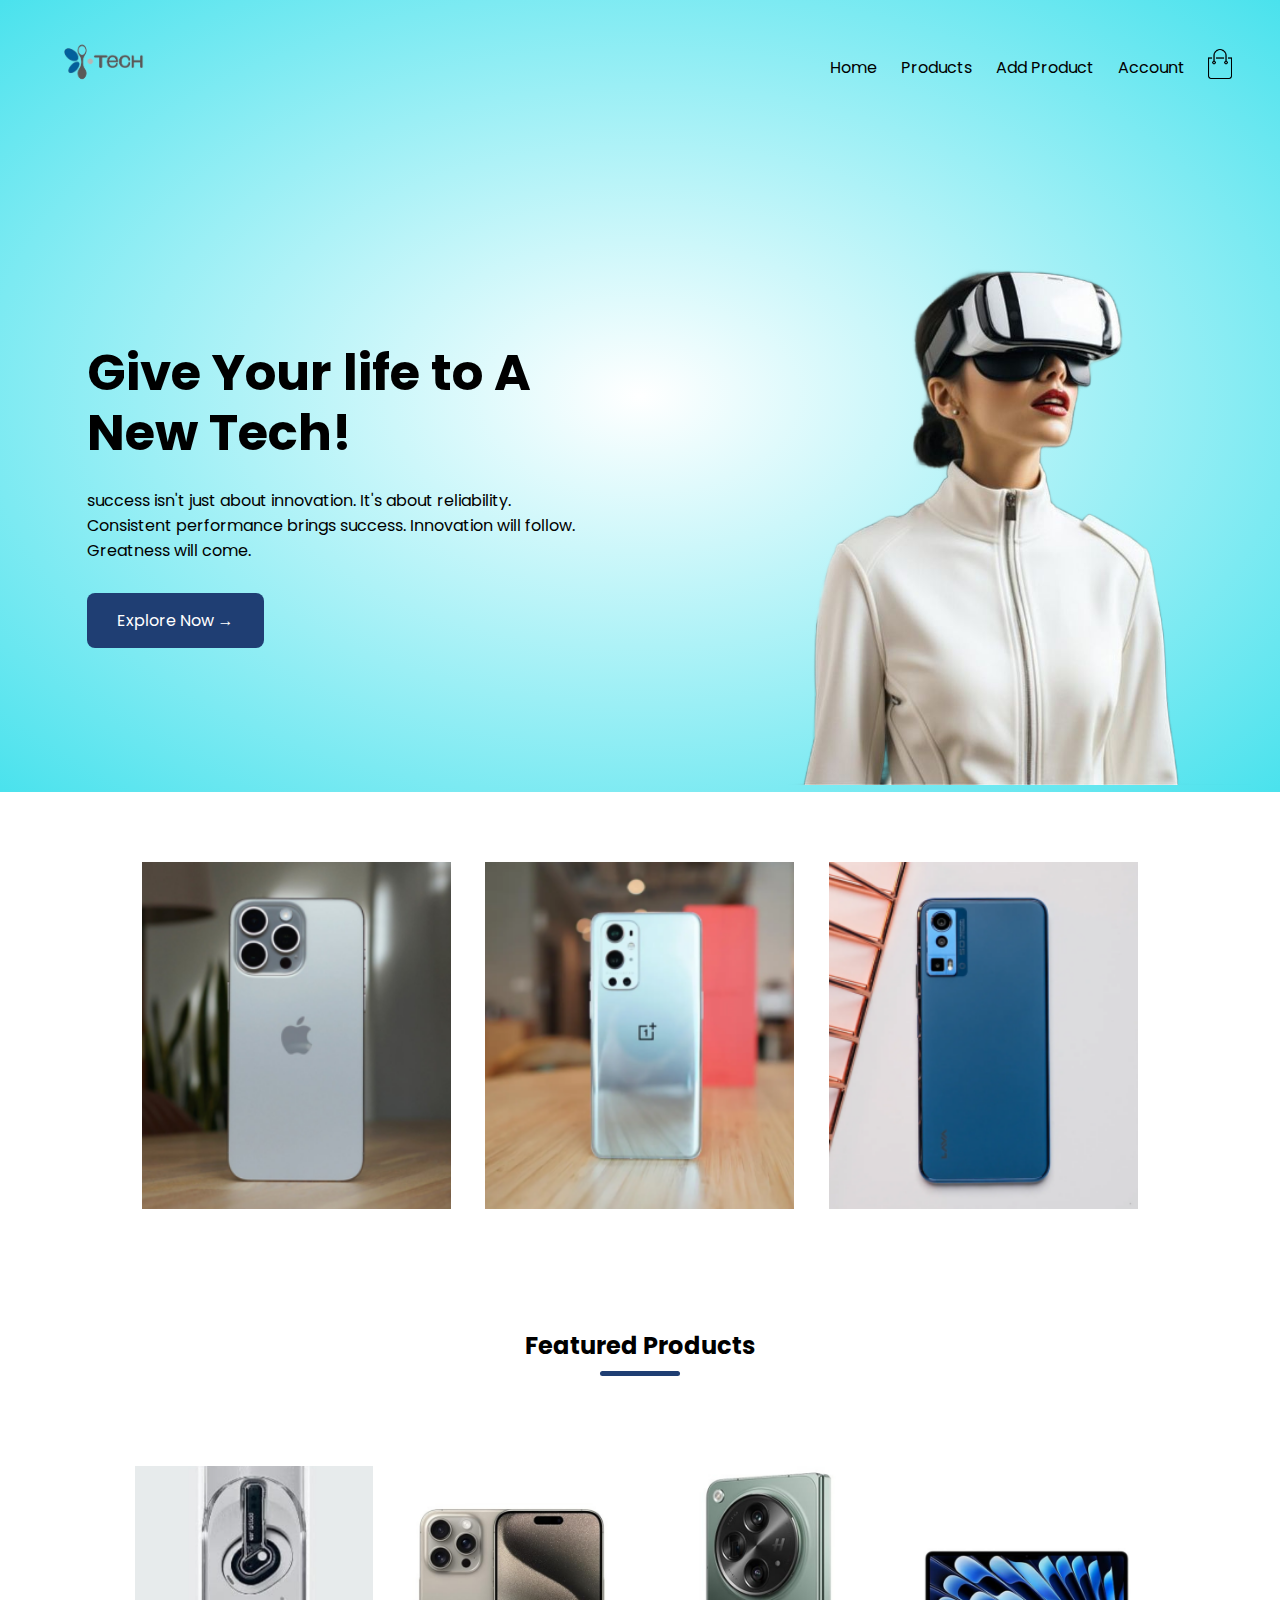
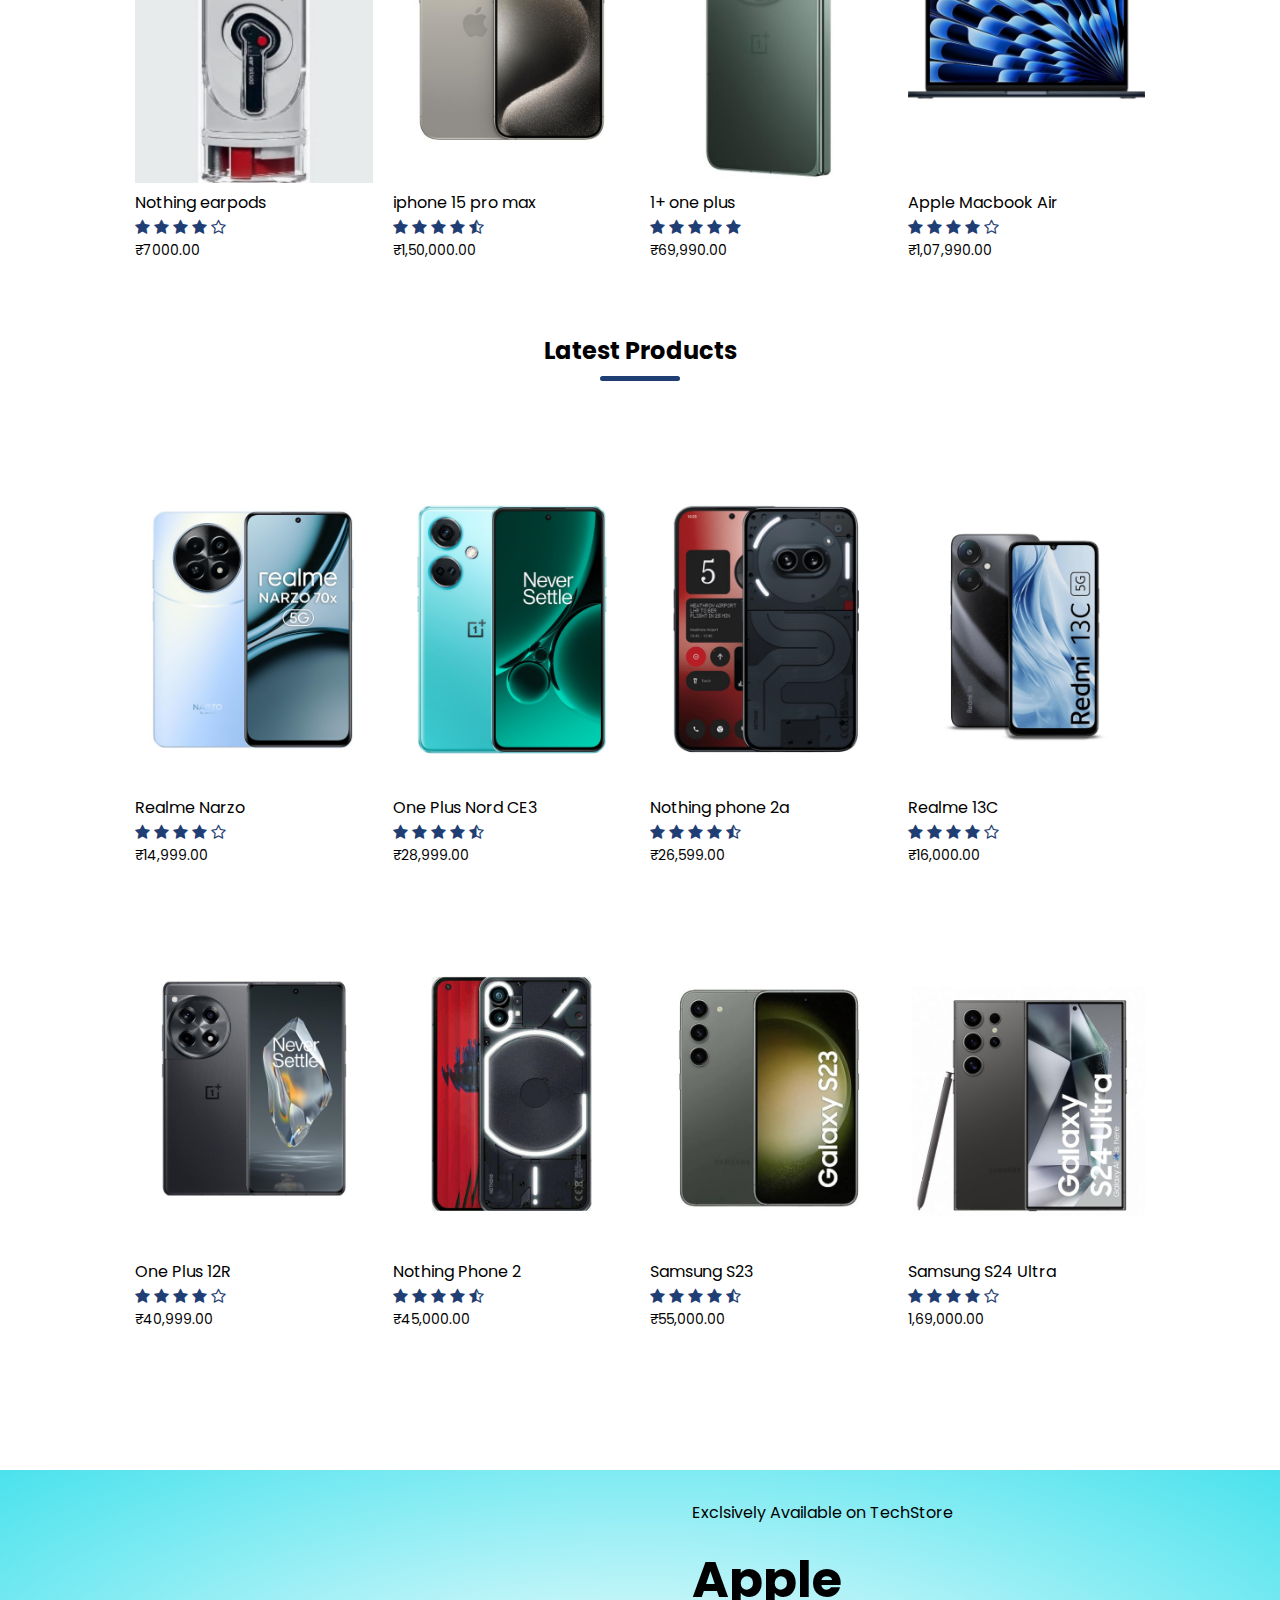
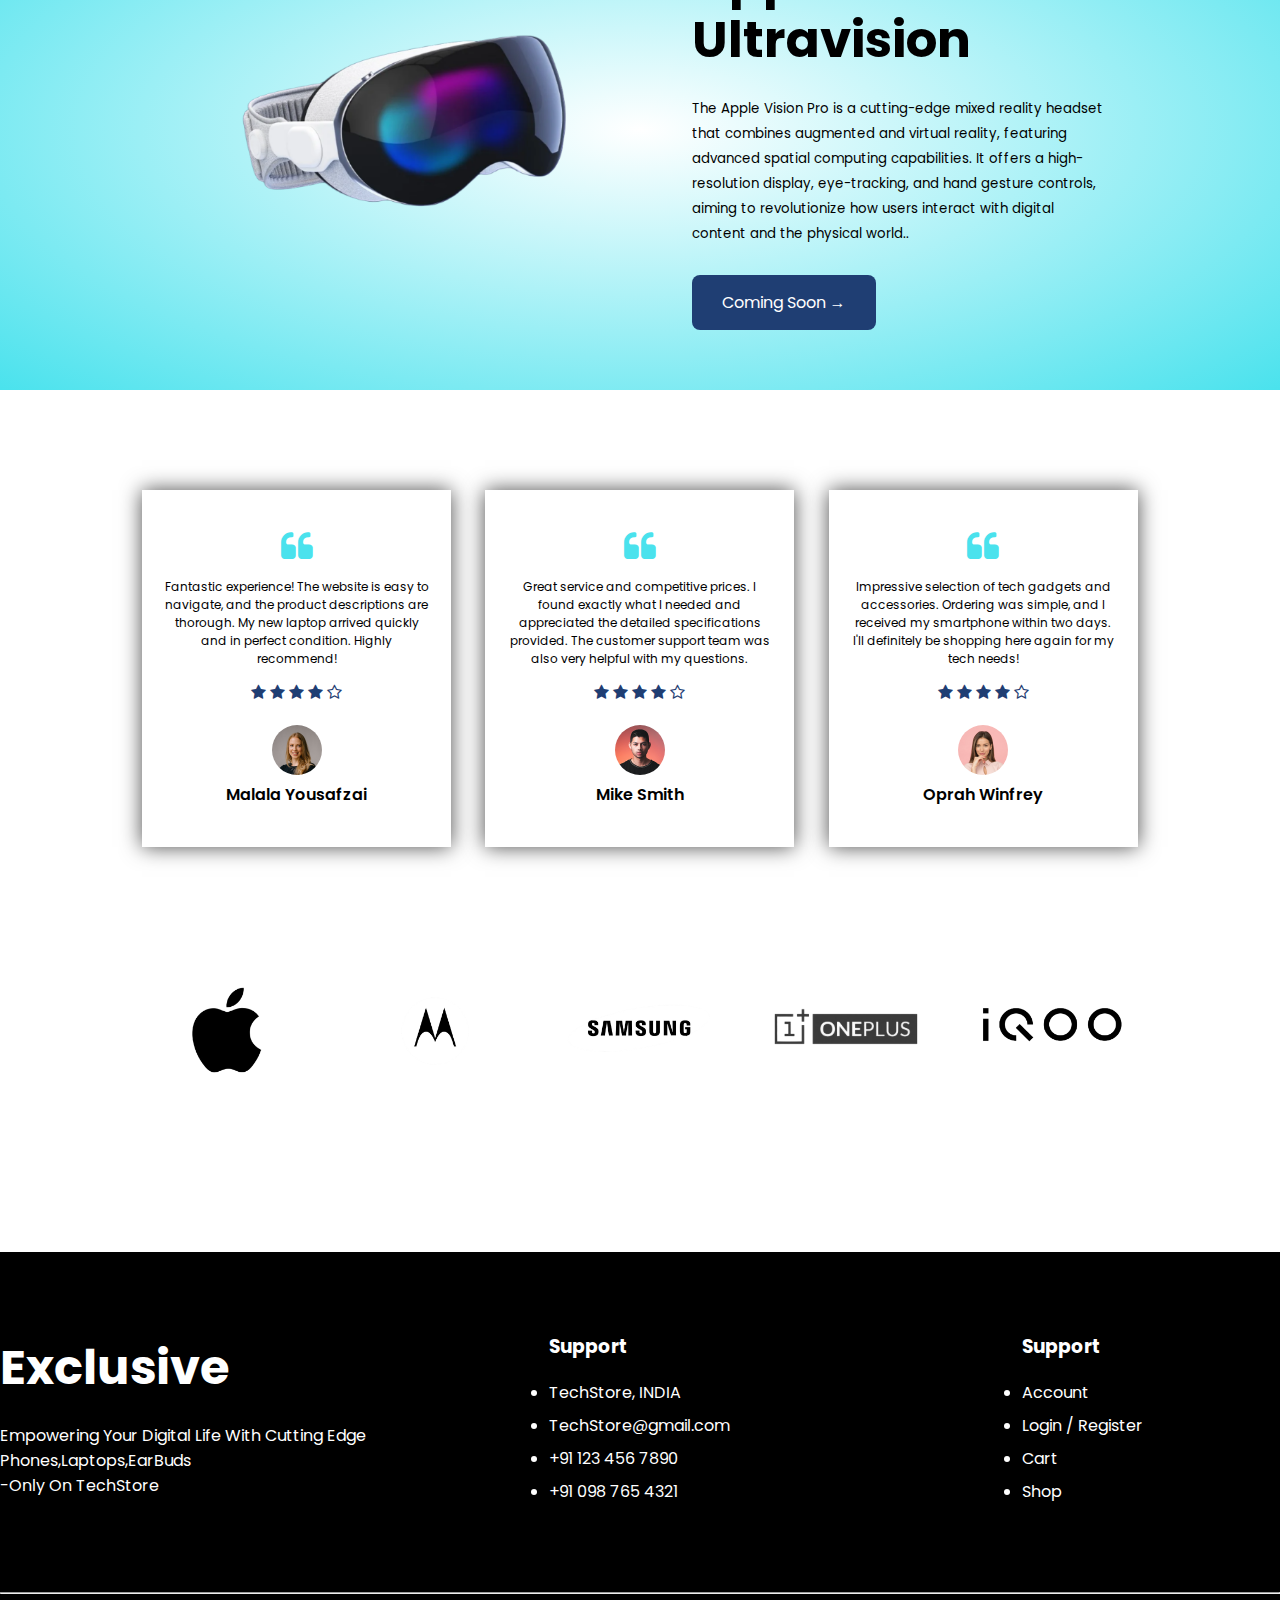
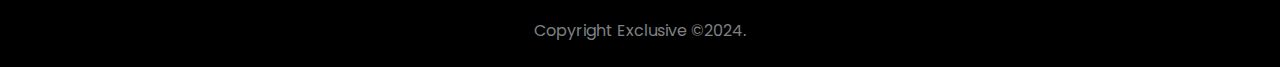
<file: index.html>
<!DOCTYPE html>
<html lang="en">
<head>
    <meta charset="UTF-8">
    <meta name="viewport" content="width=device-width, initial-scale=1.0">
    <title>TechStore | Ecommerce Website</title>
    <link rel="stylesheet" href="style.css">
    <link href="https://fonts.googleapis.com/css2?family=Poppins:wght@200;300;400;500;600;700;800&display=swap" rel="stylesheet">
    <link rel="stylesheet" href="https://stackpath.bootstrapcdn.com/font-awesome/4.7.0/css/font-awesome.min.css">
</head>
<body>
   
   <div class="header">
       <div class="container">
          <div class="navbar">
              <div class="logo">
                  <a href="index.html"><img src="images/tech_logo.png" width="125px"></a>
              </div>
              <nav>
               <ul id="MenuItems">
                   <li><a href="index.html">Home</a></li>
                   <li><a href="products.html">Products</a></li>                  
                   <li><a href="Add-product.html">Add Product</a></li>
                   <li><a href="account.html">Account</a></li>
               </ul>
              </nav>
              <a href="logo cart.html"><img src="images/cart.png" width="30px" height="30px"></a>
              <img src="images/menu.png" onclick="menutoggle()" class="menu-icon">
          </div>
           <div class="row">
                <div class="col-2">

                    <h1>Give Your life to A New Tech!</h1>
                    <p>success isn't just about innovation. It's about reliability. Consistent performance brings success. Innovation will follow.<br> Greatness will come.</p>
                    <a href="products.html" class="btn">Explore Now &#8594;</a>
                </div>
                <div class="col-2">
                    <img src="images/banner.png">
                </div>
               
           </div>
           
       </div>
       </div>
<!------------------ featured categories --------------->
     <div class="categories">
         <div class="small-container">
           <div class="row">
               <div class="col-3">
                   <img src="images/1.png">
               </div> 
               <div class="col-3">
                  <img src="images/2.png">
               </div> 
               <div class="col-3">
                   <img src="images/4.png">
               </div> 
           </div>
       </div>
     </div>

<!-------------- Our Featured Products -------------->
  
  
  <div class="small-container">
        <h2 class="title">Featured Products</h2>
           <div class="row">
               <div class="col-4">
                   
                   <a href="product-details.html"><img src="images/nothing.png"></a>
                   <h4><a href="product-details.html">Nothing earpods</a></h4>
                   <div class="rating">
                       <i class="fa fa-star"></i>
                       <i class="fa fa-star"></i>
                       <i class="fa fa-star"></i>
                       <i class="fa fa-star"></i>
                       <i class="fa fa-star-o"></i>
                   </div>
                   <p>₹7000.00</p>
               </div> 
               <div class="col-4">
                <a href="product-details2.html"> <img src="images/apple phone.png"></a>
                <h4><a href="product-details2.html">iphone 15 pro max</a></h4>
                   <div class="rating">
                       <i class="fa fa-star"></i>
                       <i class="fa fa-star"></i>
                       <i class="fa fa-star"></i>
                       <i class="fa fa-star"></i>
                       <i class="fa fa-star-half-o"></i>
                   </div>
                   <p>₹1,50,000.00</p>
               </div> 
               <div class="col-4">
                   <img src="images/1+.png">
                   <h4>   1+ one plus </h4>
                   <div class="rating">
                       <i class="fa fa-star"></i>
                       <i class="fa fa-star"></i>
                       <i class="fa fa-star"></i>
                       <i class="fa fa-star"></i>
                       <i class="fa fa-star"></i>
                   </div>
                   <p>₹69,990.00</p>
               </div> 
                <div class="col-4">
                   <img src="images/mac.png">
                   <h4>Apple Macbook Air</h4>
                   <div class="rating">
                       <i class="fa fa-star"></i>
                       <i class="fa fa-star"></i>
                       <i class="fa fa-star"></i>
                       <i class="fa fa-star"></i>
                       <i class="fa fa-star-o"></i>
                   </div>
                   <p>₹1,07,990.00</p>
               </div> 
           </div>
        <h2 class="title">Latest Products</h2>
             <div class="row">
               <div class="col-4">
                   <img src="images/phone 1.png">
                   <h4><a href="product-details.html">Realme Narzo</a></h4>
                   <div class="rating">
                       <i class="fa fa-star"></i>
                       <i class="fa fa-star"></i>
                       <i class="fa fa-star"></i>
                       <i class="fa fa-star"></i>
                       <i class="fa fa-star-o"></i>
                   </div>
                   <p>₹14,999.00</p>
               </div> 
               <div class="col-4">
                   <img src="images/phone 2.png">
                   <h4>One Plus Nord CE3 </h4>
                   <div class="rating">
                       <i class="fa fa-star"></i>
                       <i class="fa fa-star"></i>
                       <i class="fa fa-star"></i>
                       <i class="fa fa-star"></i>
                       <i class="fa fa-star-half-o"></i>
                   </div>
                   <p>₹28,999.00</p>
               </div> 
               <div class="col-4">
                   <img src="images/phone 3.png">
                   <h4>Nothing phone 2a</h4>
                   <div class="rating">
                       <i class="fa fa-star"></i>
                       <i class="fa fa-star"></i>
                       <i class="fa fa-star"></i>
                       <i class="fa fa-star"></i>
                       <i class="fa fa-star-half-o"></i>
                   </div>
                   <p>₹26,599.00</p> 
               </div> 
                <div class="col-4">
                   <img src="images/phone 4.png">
                   <h4>Realme 13C</h4>
                   <div class="rating">
                       <i class="fa fa-star"></i>
                       <i class="fa fa-star"></i>
                       <i class="fa fa-star"></i>
                       <i class="fa fa-star"></i>
                       <i class="fa fa-star-o"></i>
                   </div>
                   <p>₹16,000.00</p>
               </div> 
           </div>
           <div class="row">
               <div class="col-4">
                   <img src="images/phone 5.png">
                   <h4>One Plus 12R</h4>
                   <div class="rating">
                       <i class="fa fa-star"></i>
                       <i class="fa fa-star"></i>
                       <i class="fa fa-star"></i>
                       <i class="fa fa-star"></i>
                       <i class="fa fa-star-o"></i>
                   </div>
                   <p>₹40,999.00</p> 
               </div> 
               <div class="col-4">
                   <img src="images/phone 6.png">
                   <h4>Nothing Phone 2</h4>
                   <div class="rating">
                       <i class="fa fa-star"></i>
                       <i class="fa fa-star"></i>
                       <i class="fa fa-star"></i>
                       <i class="fa fa-star"></i>
                       <i class="fa fa-star-half-o"></i>
                   </div>
                   <p>₹45,000.00</p>
               </div> 
               <div class="col-4">
                   <img src="images/phone 7.png">
                   <h4>Samsung S23</h4>
                   <div class="rating">
                       <i class="fa fa-star"></i>
                       <i class="fa fa-star"></i>
                       <i class="fa fa-star"></i>
                       <i class="fa fa-star"></i>
                       <i class="fa fa-star-half-o"></i>
                   </div>
                   <p>₹55,000.00</p>
               </div> 
                <div class="col-4">
                   <img src="images/phone 8.png">
                   <h4>Samsung S24 Ultra</h4>
                   <div class="rating">
                       <i class="fa fa-star"></i>
                       <i class="fa fa-star"></i>
                       <i class="fa fa-star"></i>
                       <i class="fa fa-star"></i>
                       <i class="fa fa-star-o"></i>
                   </div>
                   <p>1,69,000.00</p>
               </div> 
           </div>
       </div>
       
<!----------offer--------------->
  
   <div class="offer">
       <div class="small-container">
           <div class="row">
           <div class="col-2">
               <img src="images/up.png" class="offer-img">
           </div>
           <div class="col-2">
               <p>Exclsively Available on TechStore</p>
               <h1>Apple Ultravision </h1>
               <small>The Apple Vision Pro is a cutting-edge mixed reality headset that combines augmented and virtual reality, featuring advanced spatial computing capabilities. It offers a high-resolution display, eye-tracking, and hand gesture controls, aiming to revolutionize how users interact with digital content and the physical world..</small>
               <br>
               <a href="index.html" class="btn">Coming Soon &#8594;</a>
           </div>
       </div>
       </div>
       
   </div>
   
<!----------testimonial--------------->   
  
   <div class="testimonial">
       <div class="small-container">
       <div class="row">
           <div class="col-3">
                    <i class="fa fa-quote-left"></i>
                      <p>Fantastic experience! The website is easy to navigate, and the product descriptions are thorough. My new laptop arrived quickly and in perfect condition. Highly recommend!</p>
                      <div class="rating">
                           <i class="fa fa-star"></i>
                           <i class="fa fa-star"></i>
                           <i class="fa fa-star"></i>
                           <i class="fa fa-star"></i>
                           <i class="fa fa-star-o"></i>
                       </div>
                       <img src="images/user-1.png">
                       <h3>Malala Yousafzai</h3>
           </div>
            <div class="col-3">
                    <i class="fa fa-quote-left"></i>
                      <p>Great service and competitive prices. I found exactly what I needed and appreciated the detailed specifications provided. The customer support team was also very helpful with my questions.</p>
                      <div class="rating">
                           <i class="fa fa-star"></i>
                           <i class="fa fa-star"></i>
                           <i class="fa fa-star"></i>
                           <i class="fa fa-star"></i>
                           <i class="fa fa-star-o"></i>
                       </div>
                       <img src="images/user-2.png">
                       <h3>Mike Smith</h3>
           </div>
            <div class="col-3">
                    <i class="fa fa-quote-left"></i>
                      <p>Impressive selection of tech gadgets and accessories. Ordering was simple, and I received my smartphone within two days. I'll definitely be shopping here again for my tech needs!</p>
                      <div class="rating">
                           <i class="fa fa-star"></i>
                           <i class="fa fa-star"></i>
                           <i class="fa fa-star"></i>
                           <i class="fa fa-star"></i>
                           <i class="fa fa-star-o"></i>
                       </div>
                       <img src="images/user-3.png">
                       <h3>Oprah Winfrey </h3>
           </div>
       </div>
       </div>
   </div>
<!----------Brands--------------->     
    <div class="brands">
        <div class="small-container">
            <div class="row">
                <div class="col-5">
                    <img src="images/apple logo.png">
                </div>
                <div class="col-5">
                    <img src="images/motorola logo.png">
                </div>
                <div class="col-5">
                    <img src="images/samsung logo.png">
                </div>
                <div class="col-5">
                    <img src="images/1+ logo.png">
                </div>
                <div class="col-5">
                    <img src="images/iqoo logo.png">
                </div>
            </div>
        </div>
    </div>
<!----------Footer---------------> 

<footer class="footer">
    <div class="container footer_container">
      <div class="footer_item">
        <a href="#" class="footer_logo">Exclusive</a>
        <div class="footer_p">
            Empowering Your Digital Life With Cutting Edge Phones,Laptops,EarBuds <br>
            -Only On TechStore
        </div>
      </div>
      <div class="footer_item">
        <h3 class="footer_item_titl">Support</h3>
        <ul class="footer_list">
          <li class="li footer_list_item">TechStore, INDIA </li>
          <li class="li footer_list_item">TechStore@gmail.com</li>
          <li class="li footer_list_item">+91 123 456 7890</li>
          <li class="li footer_list_item">+91 098 765 4321</li>
        </ul>
      </div>
      <div class="footer_item">
        <h3 class="footer_item_titl">Support</h3>
        <ul class="footer_list">
          <li class="li footer_list_item">Account</li>
          <li class="li footer_list_item">Login / Register</li>
          <li class="li footer_list_item">Cart</li>
          <li class="li footer_list_item">Shop</li>
        </ul>
      </div>
    </div>
    <hr>
    <div class="footer_bottom">
      <div class="container footer_bottom_container">
        <p class="footer_copy">
          Copyright Exclusive &#169;2024. 
        </p>
      </div>
    </div>
  </footer>



<!-------------js for toggle menu-------------->

<script>
    
    var MenuItems = document.getElementById("MenuItems");
    
    MenuItems.style.maxHeight = "0px";
    
    function menutoggle()
    {
        if(MenuItems.style.maxHeight == "0px")
            {
                MenuItems.style.maxHeight = "200px";
            }else
            {
                MenuItems.style.maxHeight = "0px"
            } 
    }
    
</script>



</body>
</html>
</file>
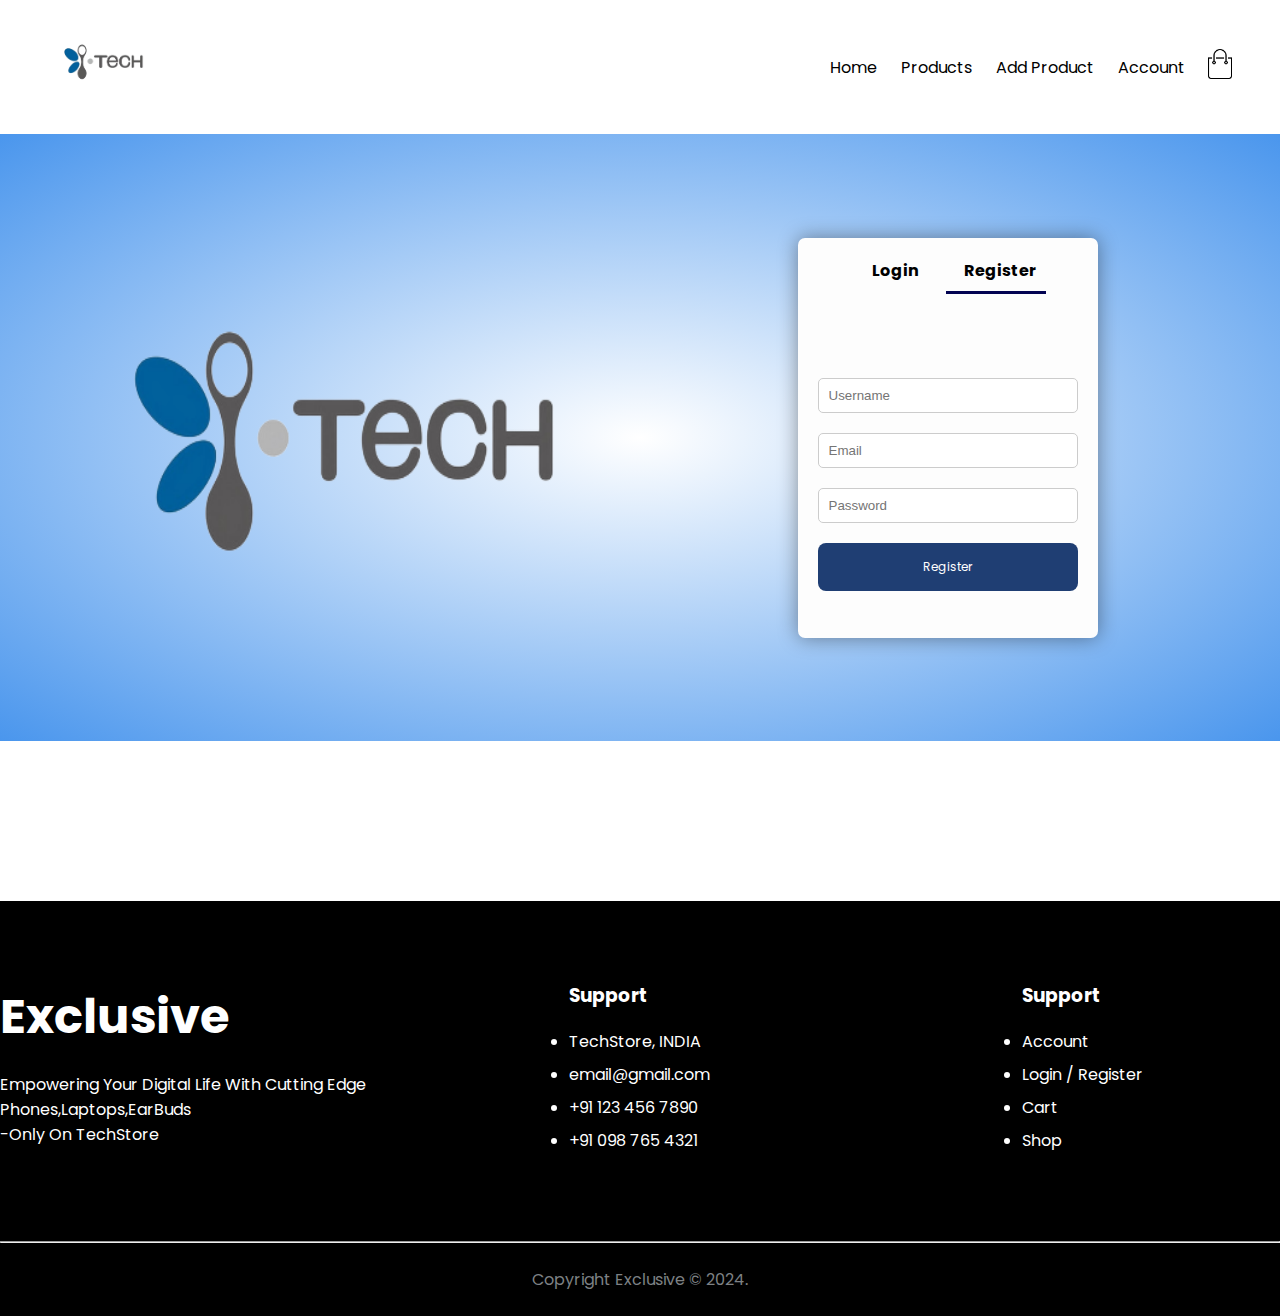
<file: account.html>
<!DOCTYPE html>
<html lang="en">
<head>
    <meta charset="UTF-8">
    <meta name="viewport" content="width=device-width, initial-scale=1.0">
    <title>Account -  TechStore | Ecommerce Website </title>
    <link rel="stylesheet" href="style.css">
    <link href="https://fonts.googleapis.com/css2?family=Poppins:wght@200;300;400;500;600;700;800&display=swap" rel="stylesheet">
    <link rel="stylesheet" href="https://stackpath.bootstrapcdn.com/font-awesome/4.7.0/css/font-awesome.min.css">
</head>
<body>
       <div class="container">
          <div class="navbar">
              <div class="logo">
                  <a href=""><img src="images/tech_logo.png" width="125px"></a>
              </div>
              <nav>
               <ul id="MenuItems">
                   <li><a href="index.html">Home</a></li>
                   <li><a href="products.html">Products</a></li>
                   
                   <li><a href="Add-product.html">Add Product</a></li>
                   <li><a href="account.html">Account</a></li>
               </ul>
              </nav>
              <a href="cart.html"><img src="images/cart.png" width="30px" height="30px"></a>
              <img src="images/menu.png" onclick="menutoggle()" class="menu-icon">
          </div>
          
          
       </div>
       
       
<!--------------Cart Items details--------------->
<div class="accout-page">
    <div class="container">
  
       <div class="row">
         
          <div class="col-2">
             <img src="images/big banner.png" height="500px" width="100%">
          </div>
          
           <div class="col-2">
              <div class="form-container">
                 <div class="form-btn">
                     <span onclick="login()">Login</span>
                     <span onclick="register()">Register</span>
                     <hr id="indicator">
                 </div>
                 
               <form id="LoginForm">
                   <input type="text" placeholder="Username">
                   <input type="password" placeholder="Password">
                   <button type="submit" class="btn">Login</button>
                   <a href="">Forgot password</a>
               </form>

               <form id="RegForm">
                   <input type="text" placeholder="Username">
                   <input type="email" placeholder="Email">
                   <input type="password" placeholder="Password">
                    <a href="index.html" type="submit" class="btn">Register</a>
                    
                   </button>

               </form>
              </div>
           </div>
       </div>
</div>
</div>

<!----------Footer---------------> 

<!-- <div class="footer">
    <div class="container">
        <div class="row">
            <div class="footer-col1">
              
            </div>
            <div class="footer-col2">
               <img src="C:\Users\Bhavik\Desktop\project\Apnastore\images\ApnaStore.jpg">
                <p>Our Purpose Is To Sustainably Make the Pleasure and Benefits of Sports Accessible to the Many.</p>
            </div>
            <div class="footer-col3">
               
            </div>
            <div class="footer-col4">
               
            </div>
        </div>
        <hr>
    </div>
</div> -->

<footer class="footer">
    <div class="container footer_container">
      <div class="footer_item">
        <a href="#" class="footer_logo">Exclusive</a>
        <div class="footer_p">
          Empowering Your Digital Life With Cutting Edge Phones,Laptops,EarBuds <br>
          -Only On TechStore
        </div>
      </div>
      <div class="footer_item">
        <h3 class="footer_item_titl">Support</h3>
        <ul class="footer_list">
          <li class="li footer_list_item">TechStore, INDIA</li>
          <li class="li footer_list_item">email@gmail.com</li>
          <li class="li footer_list_item">+91 123 456 7890</li>
          <li class="li footer_list_item">+91 098 765 4321</li>
        </ul>
      </div>
      <div class="footer_item">
        <h3 class="footer_item_titl">Support</h3>
        <ul class="footer_list">
          <li class="li footer_list_item">Account</li>
          <li class="li footer_list_item">Login / Register</li>
          <li class="li footer_list_item">Cart</li>
          <li class="li footer_list_item">Shop</li>
        </ul>
      </div>
    </div>
    <hr>
    <div class="footer_bottom">
      <div class="container footer_bottom_container">
        <p class="footer_copy">
          Copyright Exclusive &#169; 2024. 
        </p>
      </div>
    </div>
  </footer>

<!-------------js for toggle menu-------------->

<script>
    var MenuItems = document.getElementById("MenuItems");
    
    MenuItems.style.maxHeight = "0px";
    
    function menutoggle()
    {
        if(MenuItems.style.maxHeight == "0px")
            {
                MenuItems.style.maxHeight = "200px";
            }else
            {
                MenuItems.style.maxHeight = "0px"
            } 
    }
     
</script>
<!------------------- form toggle ----------->
    <script>
        var LoginForm = document.getElementById("LoginForm");
        var RegForm = document.getElementById("RegForm");
        var Indicator = document.getElementById("indicator");
        
        function register(){
                RegForm.style.transform = "translateX(0px)";
                LoginForm.style.transform = "translateX(0px)";
                Indicator.style.transform = "translateX(100px)"
            };
        function login(){
                RegForm.style.transform = "translateX(300px)";
                LoginForm.style.transform = "translateX(300px)";
                Indicator.style.transform = "translateX(0px)"
            };
            
    </script>
    
    
    
</body>
</html>
</file>
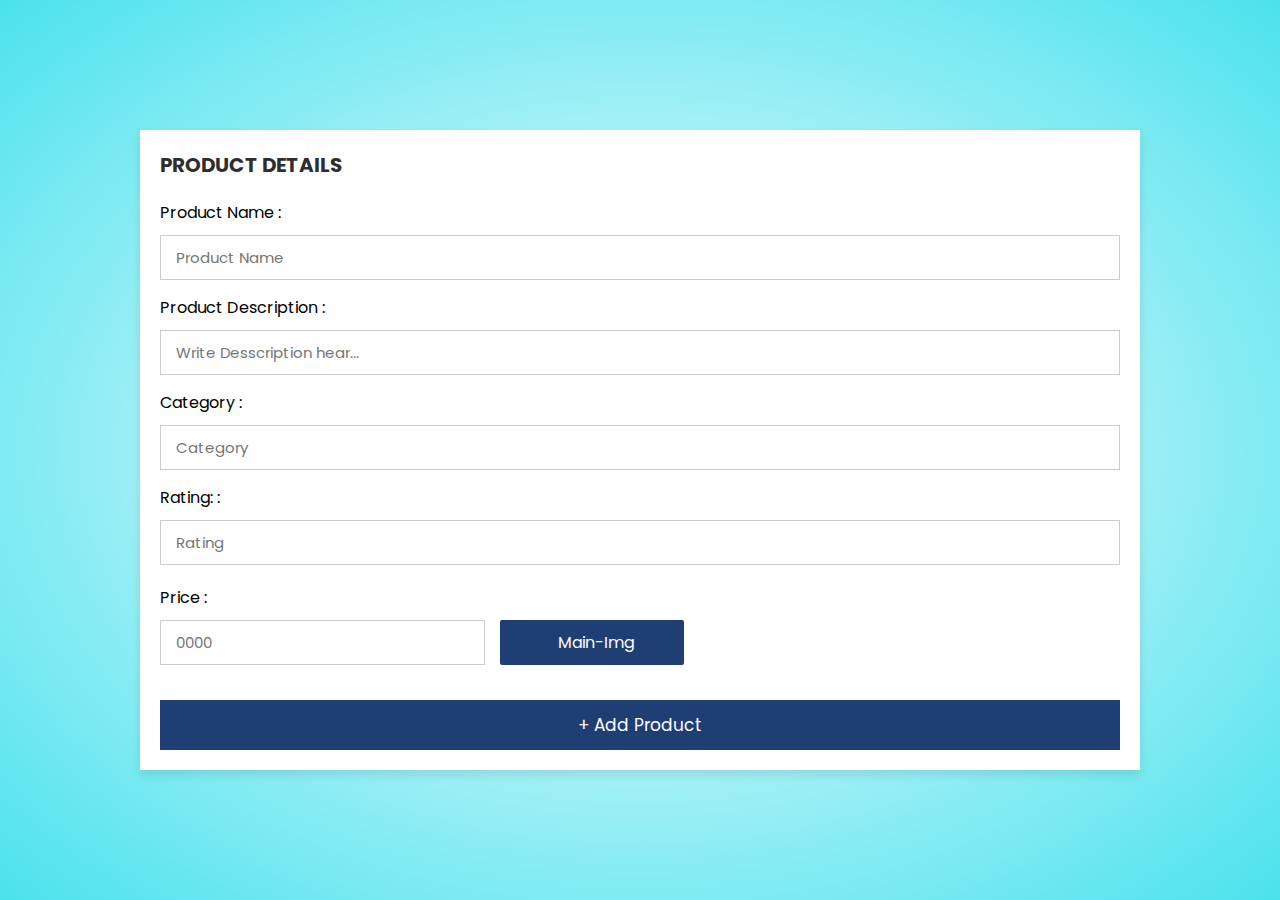
<file: Add-product.html>
<!DOCTYPE html>
<html lang="en">
<head>
    <meta charset="UTF-8">
    <meta name="viewport" content="width=device-width, initial-scale=1.0">
    <link rel="stylesheet" href="https://cdnjs.cloudflare.com/ajax/libs/font-awesome/6.5.2/css/all.min.css" integrity="sha512-SnH5WK+bZxgPHs44uWIX+LLJAJ9/2PkPKZ5QiAj6Ta86w+fsb2TkcmfRyVX3pBnMFcV7oQPJkl9QevSCWr3W6A==" crossorigin="anonymous" referrerpolicy="no-referrer" />
    <title>TechSStore</title>
    <style>
        /* Product Add page */

@import url('https://fonts.googleapis.com/css2?family=Poppins:wght@100;300;400;500;600&display=swap');

*{
  font-family: 'Poppins', sans-serif;
  margin:0; padding:0;
  box-sizing: border-box;
  outline: none; border:none;
  text-transform: capitalize;
  transition: all .2s linear;
}

.container{
  display: flex;
  justify-content: center;
  align-items: center;
  padding:25px;
  min-height: 100vh;
  background: radial-gradient(#fff,#4ae2ed);
}

.container form{
  padding:20px;
  width:1000px;
  background: #fff;
  box-shadow: 0 5px 10px rgba(0,0,0,.1);
}

.container form .row{
  display: flex;
  flex-wrap: wrap;
  gap:15px;
}

.container form .row .col{
  flex:1 1 250px;
}

.container form .row .col .title{
  font-size: 20px;
  color:#2e2e2e;
  padding-bottom: 5px;
  text-transform: uppercase;
}

.container form .row .col .inputBox{
  margin:15px 0;
}

.container form .row .col .inputBox span{
  margin-bottom: 10px;
  display: block;
}

.container form .row .col .inputBox input{
  width: 100%;
  border:1px solid #ccc;
  padding:10px 15px;
  font-size: 15px;
  text-transform: none;
}

.container form .row .col .inputBox input:focus{
  border:1px solid #000;
}

.container form .row .col .flex{
  display: flex;
  gap:15px;
}

.container form .row .col .flex .inputBox{
  margin-top: 5px;
}

.container form .row .col .inputBox img{
  height: 34px;
  margin-top: 5px;
  filter: drop-shadow(0 0 1px #000);
}

.container form .submit-btn{
  width: 100%;
  padding:12px;
  font-size: 17px;
  background: #1f3e73;
  color:#fff;
  margin-top: 5px;
  cursor: pointer;
}

.container form .submit-btn:hover{
  background: #1d0948;
}

input[type="file"]{
    display: none;
}

label{
    display: inline-block;
    color: #fff;
    text-align: center;
    text-transform:capitalize;
    background-color: #1f3e73;
    padding: 10px 50px;
    border-radius: 2px;
    user-select: none;
    cursor: pointer;
    margin-top: 40px;
}

label:hover{
    background: #1d0948;
  }

    </style>
    <script>
        function validateForm() {
            const subPhotos = document.getElementById('sub_photos');
            const files = subPhotos.files;

            if (files.length > 3) {
                alert("You can only upload a maximum of 3 sub-images.");
                return false;  // Prevent form submission
            }

            return true;  // Allow form submission
        }
    </script>
</head>
<body>
        <div class="container">
            <form action="">
                <div class="row">
                    <div class="col">
                        <h3 class="title">Product Details</h3>

                        <div class="inputBox">
                            <span>Product name :</span>
                            <input type="text" placeholder="Product Name">
                        </div>
                    
                        <div class="inputBox">
                            <span>Product Description :</span>
                            <input type="text" placeholder="Write Desscription hear...">
                        </div>

                        <div class="inputBox">
                            <span>Category :</span>
                            <input type="text" placeholder="Category">
                        </div>

                        <div class="inputBox">
                            <span>Rating: :</span>
                            <input type="text" placeholder="Rating">
                        </div>
        
                        <div class="flex">
                            <div class="inputBox">
                                <span>Price :</span>
                                <input type="number" placeholder="0000">
                            </div>
                        <div class="flex">
                            <div class="btn">
                                <input type="file" id="main_photo">
                                <label for="main_photo" ><i class="fa-solid fa-upload"></i> &nbsp; main-img</label>
                            </div>
                        <!-- <div class="flex">
                            <div class="btn">
                                <input type="file" id="sub-photo">
                                <label for="main_photo"><i class="fa-solid fa-upload"></i> &nbsp; sub-img</label>
                            </div>
                        </div> -->
                    </div>
        
                    <div class="col">
                        <!-- <h3 class="title">payment</h3> -->
        
                        <!-- <div class="inputBox">
                            <span>cards accepted :</span>
                            <img src="images/card_img.png" alt="">
                        </div>
                        <div class="inputBox">
                            <span>name on card :</span>
                            <input type="text" placeholder="mr. john deo">
                        </div>
                        <div class="inputBox">
                            <span>credit card number :</span>
                            <input type="number" placeholder="1111-2222-3333-4444">
                        </div> -->
                        <!-- <div class="inputBox">
                            <span>exp month :</span>
                            <input type="text" placeholder="january">
                        </div> -->
        
                        <!-- <div class="flex">
                            <div class="inputBox">
                                <span>Price :</span>
                                <input type="number" placeholder="2022">
                            </div> -->
                            <!-- <div class="inputBox">
                                <span>CVV :</span>
                                <input type="text" placeholder="1234">
                            </div> -->
                        </div>
                    </div>
                </div>
                <input type="submit" value="+ Add Product" class="submit-btn">
            </form>
        </div>    
</body>
</html>
</file>
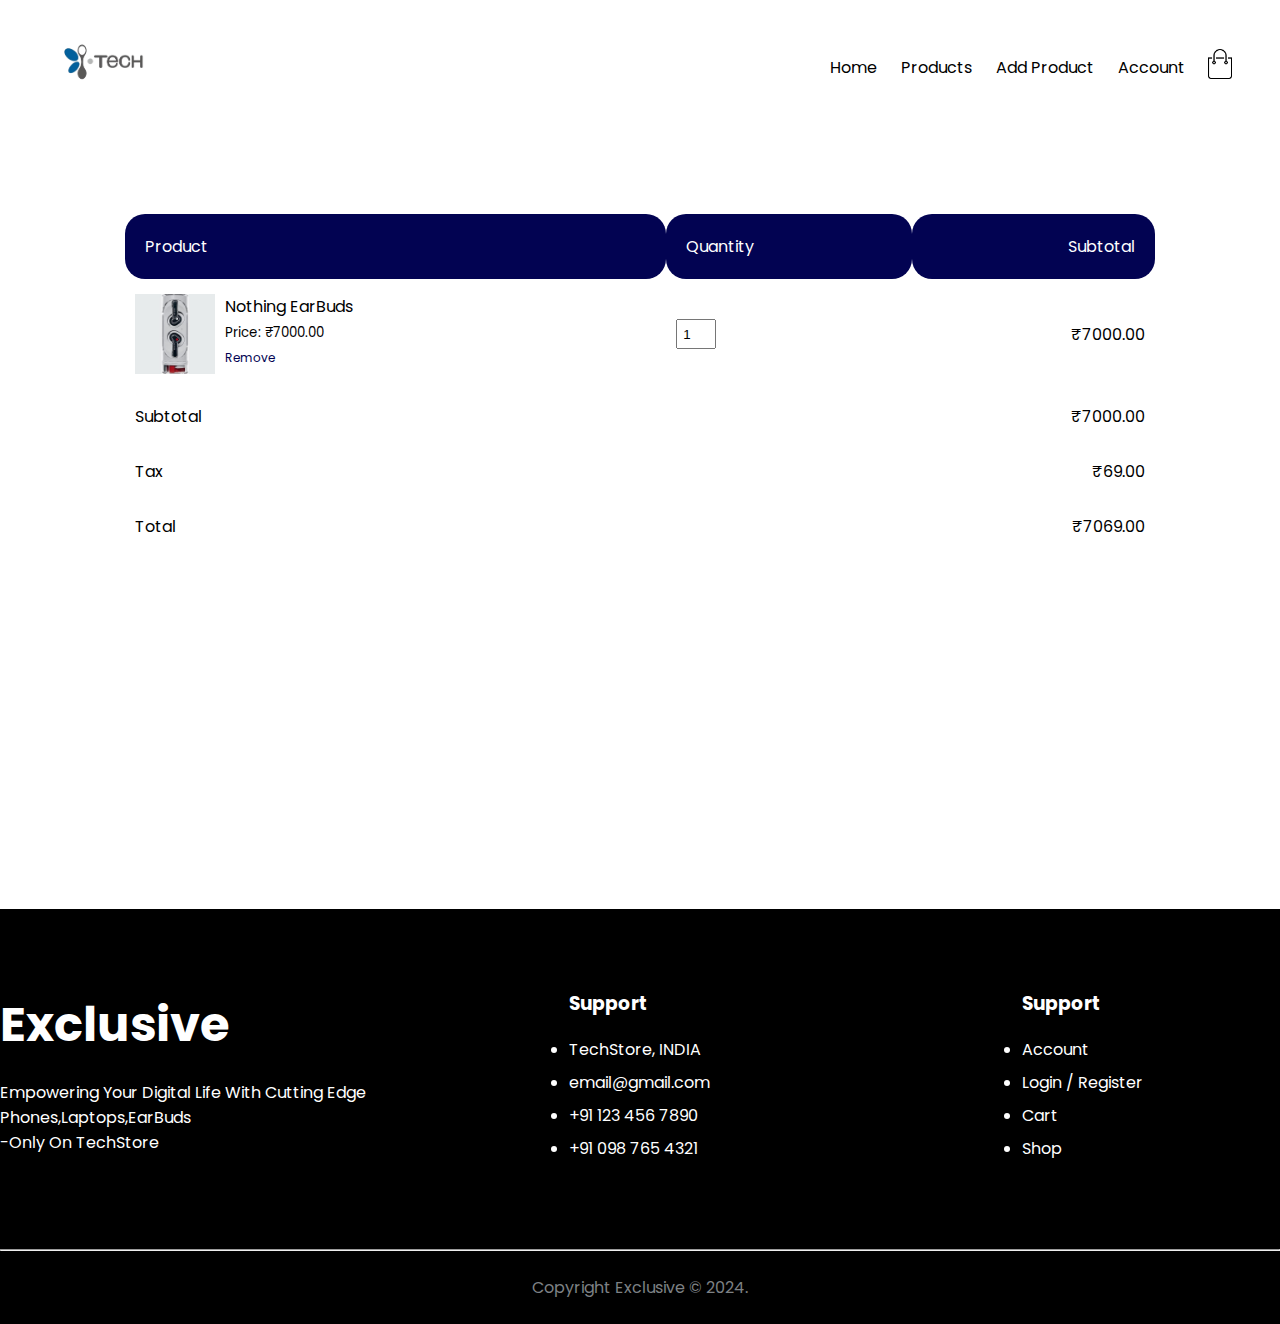
<file: cart.html>
<!DOCTYPE html>
<html lang="en">
<head>
    <meta charset="UTF-8">
    <meta name="viewport" content="width=device-width, initial-scale=1.0">
    <title>My Cart - TechStore | Ecommerce Website </title>
    <link rel="stylesheet" href="style.css">
    <link href="https://fonts.googleapis.com/css2?family=Poppins:wght@200;300;400;500;600;700;800&display=swap" rel="stylesheet">
    <link rel="stylesheet" href="https://stackpath.bootstrapcdn.com/font-awesome/4.7.0/css/font-awesome.min.css">
</head>
<body>
       <div class="container">
          <div class="navbar">
              <div class="logo">
                  <a href="index.html"><img src="images/tech_logo.png" width="125px"></a>
              </div>
              <nav>
               <ul id="MenuItems">
                   <li><a href="index.html">Home</a></li>
                   <li><a href="products.html">Products</a></li>
                   <li><a href="Add-product.html">Add Product</a></li>
                   <li><a href="account.html">Account</a></li>
               </ul>
              </nav>
              <a href="cart.html"><img src="images/cart.png" width="30px" height="30px"></a>
              <img src="images/menu.png" onclick="menutoggle()" class="menu-icon">
          </div>
          
       </div>
       
       
<!--------------Cart Items details--------------->
<div class="small-container cart-page">
   
   <table>
       <tr>
           <th>Product</th>
           <th>Quantity</th>
           <th>Subtotal</th>
       </tr>

       <tr>
           <td>
               <div class="cart-info">
                   <img src="images/product1.jpg">
                   <div>
                       <p>Nothing EarBuds</p>
                       <small>Price: ₹7000.00</small><br>
                       <a href="">Remove</a>
                   </div>
               </div>
           </td>
           <td><input type="number" value="1"></td>
           <td>₹7000.00</td>
       </tr>
      
    
    <div class="total-price">
        <table>
            <tr>
                <td>Subtotal</td>
                <td>₹7000.00</td>
            </tr>
            <tr>
                <td>Tax</td>
                <td>₹69.00</td>
            </tr>
            <tr>
                <td>Total</td>
                <td>₹7069.00</td>
            </tr>
            
        </table>
    </div>
    <div class="total-price">
        <a href="index.html" class="btn">Proceed to checkout &#8594;</a>
    </div>
    
</div>

<!----------Footer---------------> 

<!-- <div class="footer">
    <div class="container">
        <div class="row">
            <div class="footer-col1">
              
            </div>
            <div class="footer-col2">
               <img src="C:\Users\Bhavik\Desktop\project\Apnastore\images\ApnaStore.jpg">
                <p>Our Purpose Is To Sustainably Make the Pleasure and Benefits of Sports Accessible to the Many.</p>
            </div>
            <div class="footer-col3">
               
            </div>
            <div class="footer-col4">
              
            </div>
        </div>
        <hr>
    </div>
    
</div> -->

<footer class="footer">
    <div class="container footer_container">
      <div class="footer_item">
        <a href="#" class="footer_logo">Exclusive</a>
        <div class="footer_p">
            Empowering Your Digital Life With Cutting Edge Phones,Laptops,EarBuds <br>
            -Only On TechStore
        </div>
      </div>
      <div class="footer_item">
        <h3 class="footer_item_titl">Support</h3>
        <ul class="footer_list">
          <li class="li footer_list_item">TechStore, INDIA</li>
          <li class="li footer_list_item">email@gmail.com</li>
          <li class="li footer_list_item">+91 123 456 7890</li>
          <li class="li footer_list_item">+91 098 765 4321</li>
        </ul>
      </div>
      <div class="footer_item">
        <h3 class="footer_item_titl">Support</h3>
        <ul class="footer_list">
          <li class="li footer_list_item">Account</li>
          <li class="li footer_list_item">Login / Register</li>
          <li class="li footer_list_item">Cart</li>
          <li class="li footer_list_item">Shop</li>
        </ul>
      </div>
    </div>
    <hr>
    <div class="footer_bottom">
      <div class="container footer_bottom_container">
        <p class="footer_copy">
          Copyright Exclusive &#169; 2024. 
        </p>
      </div>
    </div>
  </footer>



<!-------------js for toggle menu-------------->

<script>
    
    var MenuItems = document.getElementById("MenuItems");
    
    MenuItems.style.maxHeight = "0px";
    
    function menutoggle()
    {
        if(MenuItems.style.maxHeight == "0px")
            {
                MenuItems.style.maxHeight = "200px";
            }else
            {
                MenuItems.style.maxHeight = "0px"
            } 
    }
    
    
</script>



</body>
</html>
</file>
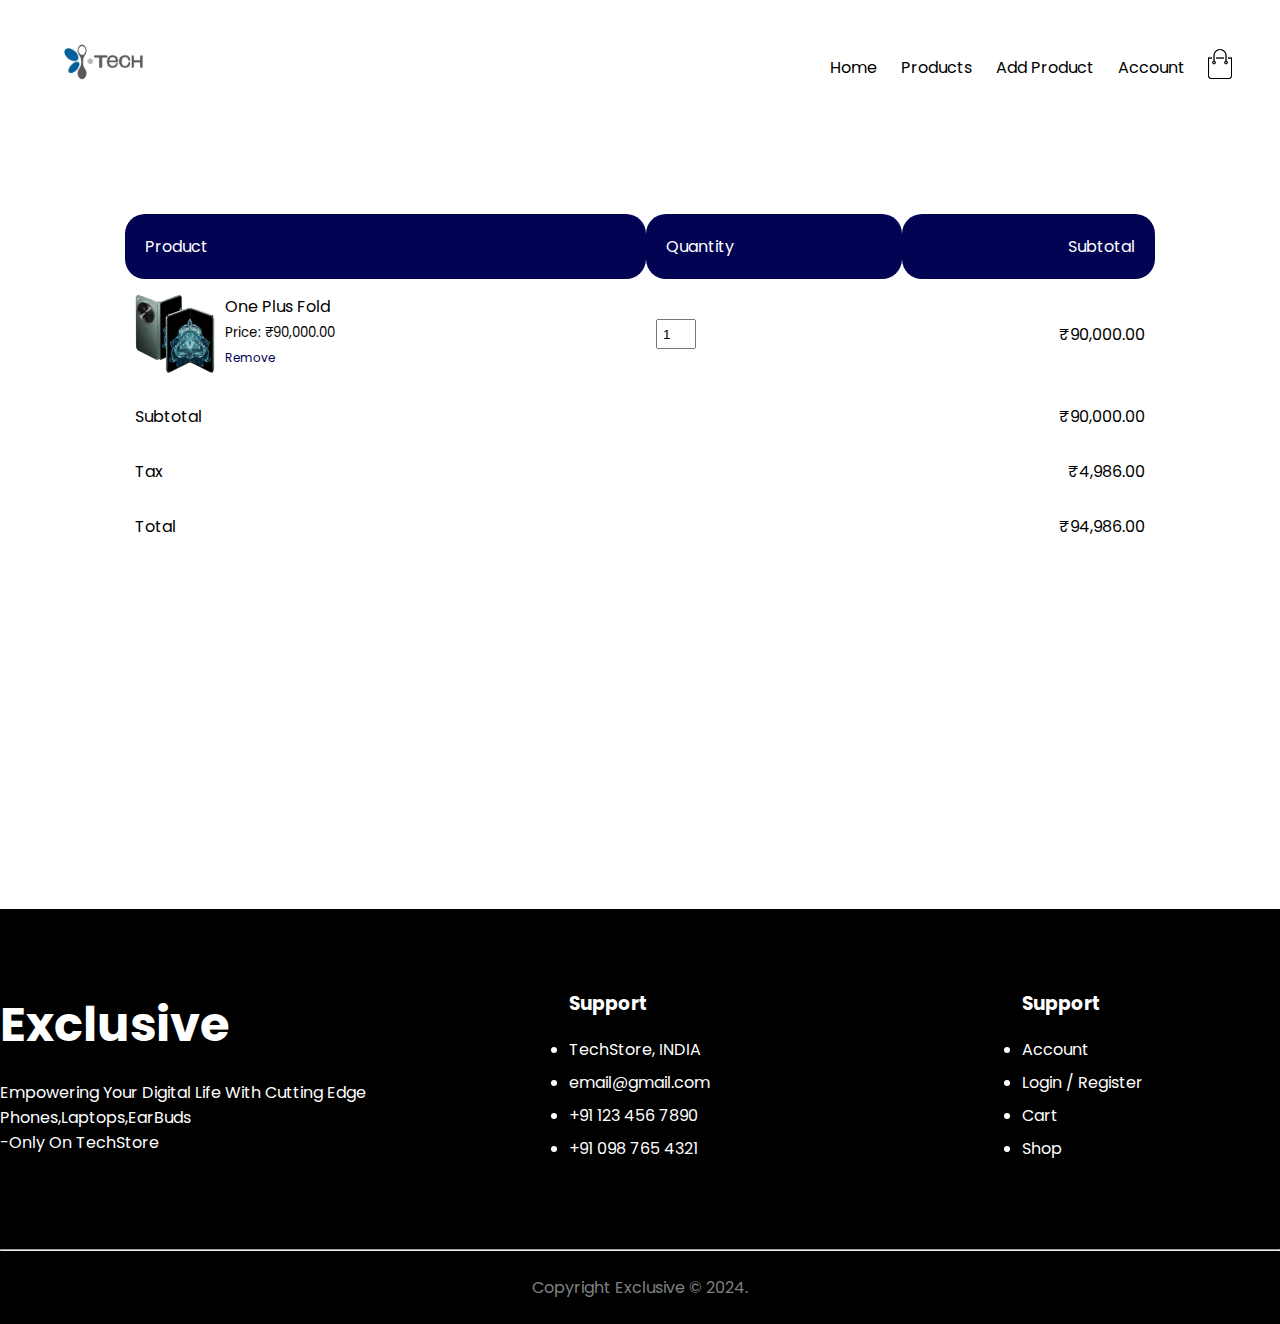
<file: logo cart.html>
<!DOCTYPE html>
<html lang="en">
<head>
    <meta charset="UTF-8">
    <meta name="viewport" content="width=device-width, initial-scale=1.0">
    <title>My Cart - TechStore | Ecommerce Website </title>
    <link rel="stylesheet" href="style.css">
    <link href="https://fonts.googleapis.com/css2?family=Poppins:wght@200;300;400;500;600;700;800&display=swap" rel="stylesheet">
    <link rel="stylesheet" href="https://stackpath.bootstrapcdn.com/font-awesome/4.7.0/css/font-awesome.min.css">
</head>
<body>
       <div class="container">
          <div class="navbar">
              <div class="logo">
                  <a href="index.html"><img src="images/tech_logo.png" width="125px"></a>
              </div>
              <nav>
               <ul id="MenuItems">
                   <li><a href="index.html">Home</a></li>
                   <li><a href="products.html">Products</a></li>
                   <li><a href="Add-product.html">Add Product</a></li>
                   <li><a href="account.html">Account</a></li>
               </ul>
              </nav>
              <a href="cart.html"><img src="images/cart.png" width="30px" height="30px"></a>
              <img src="images/menu.png" onclick="menutoggle()" class="menu-icon">
          </div>
          
       </div>
       
       
<!--------------Cart Items details--------------->
<div class="small-container cart-page">
   
   <table>
       <tr>
           <th>Product</th>
           <th>Quantity</th>
           <th>Subtotal</th>
       </tr>

       <tr>
           <td>
               <div class="cart-info">
                   <img src="images/product2.1.jpg">
                   <div>
                       <p>One Plus Fold </p>
                       <small>Price: ₹90,000.00</small><br>
                       <a href="">Remove</a>
                   </div>
               </div>
           </td>
           <td><input type="number" value="1"></td>
           <td>₹90,000.00</td>
       </tr>
      
    
    <div class="total-price">
        <table>
            <tr>
                <td>Subtotal</td>
                <td>₹90,000.00</td>
            </tr>
            <tr>
                <td>Tax</td>
                <td>₹4,986.00</td>
            </tr>
            <tr>
                <td>Total</td>
                <td>₹94,986.00</td>
            </tr>
            
        </table>
    </div>
    <div class="total-price">
        <a href="index.html" class="btn">Proceed to checkout &#8594;</a>
    </div>
    
</div>

<!----------Footer---------------> 

<!-- <div class="footer">
    <div class="container">
        <div class="row">
            <div class="footer-col1">
              
            </div>
            <div class="footer-col2">
               <img src="C:\Users\Bhavik\Desktop\project\Apnastore\images\ApnaStore.jpg">
                <p>Our Purpose Is To Sustainably Make the Pleasure and Benefits of Sports Accessible to the Many.</p>
            </div>
            <div class="footer-col3">
               
            </div>
            <div class="footer-col4">
              
            </div>
        </div>
        <hr>
    </div>
    
</div> -->

<footer class="footer">
    <div class="container footer_container">
      <div class="footer_item">
        <a href="#" class="footer_logo">Exclusive</a>
        <div class="footer_p">
            Empowering Your Digital Life With Cutting Edge Phones,Laptops,EarBuds <br>
            -Only On TechStore
        </div>
      </div>
      <div class="footer_item">
        <h3 class="footer_item_titl">Support</h3>
        <ul class="footer_list">
          <li class="li footer_list_item">TechStore, INDIA</li>
          <li class="li footer_list_item">email@gmail.com</li>
          <li class="li footer_list_item">+91 123 456 7890</li>
          <li class="li footer_list_item">+91 098 765 4321</li>
        </ul>
      </div>
      <div class="footer_item">
        <h3 class="footer_item_titl">Support</h3>
        <ul class="footer_list">
          <li class="li footer_list_item">Account</li>
          <li class="li footer_list_item">Login / Register</li>
          <li class="li footer_list_item">Cart</li>
          <li class="li footer_list_item">Shop</li>
        </ul>
      </div>
    </div>
    <hr>
    <div class="footer_bottom">
      <div class="container footer_bottom_container">
        <p class="footer_copy">
          Copyright Exclusive &#169; 2024. 
        </p>
      </div>
    </div>
  </footer>



<!-------------js for toggle menu-------------->

<script>
    
    var MenuItems = document.getElementById("MenuItems");
    
    MenuItems.style.maxHeight = "0px";
    
    function menutoggle()
    {
        if(MenuItems.style.maxHeight == "0px")
            {
                MenuItems.style.maxHeight = "200px";
            }else
            {
                MenuItems.style.maxHeight = "0px"
            } 
    }
    
    
</script>



</body>
</html>
</file>
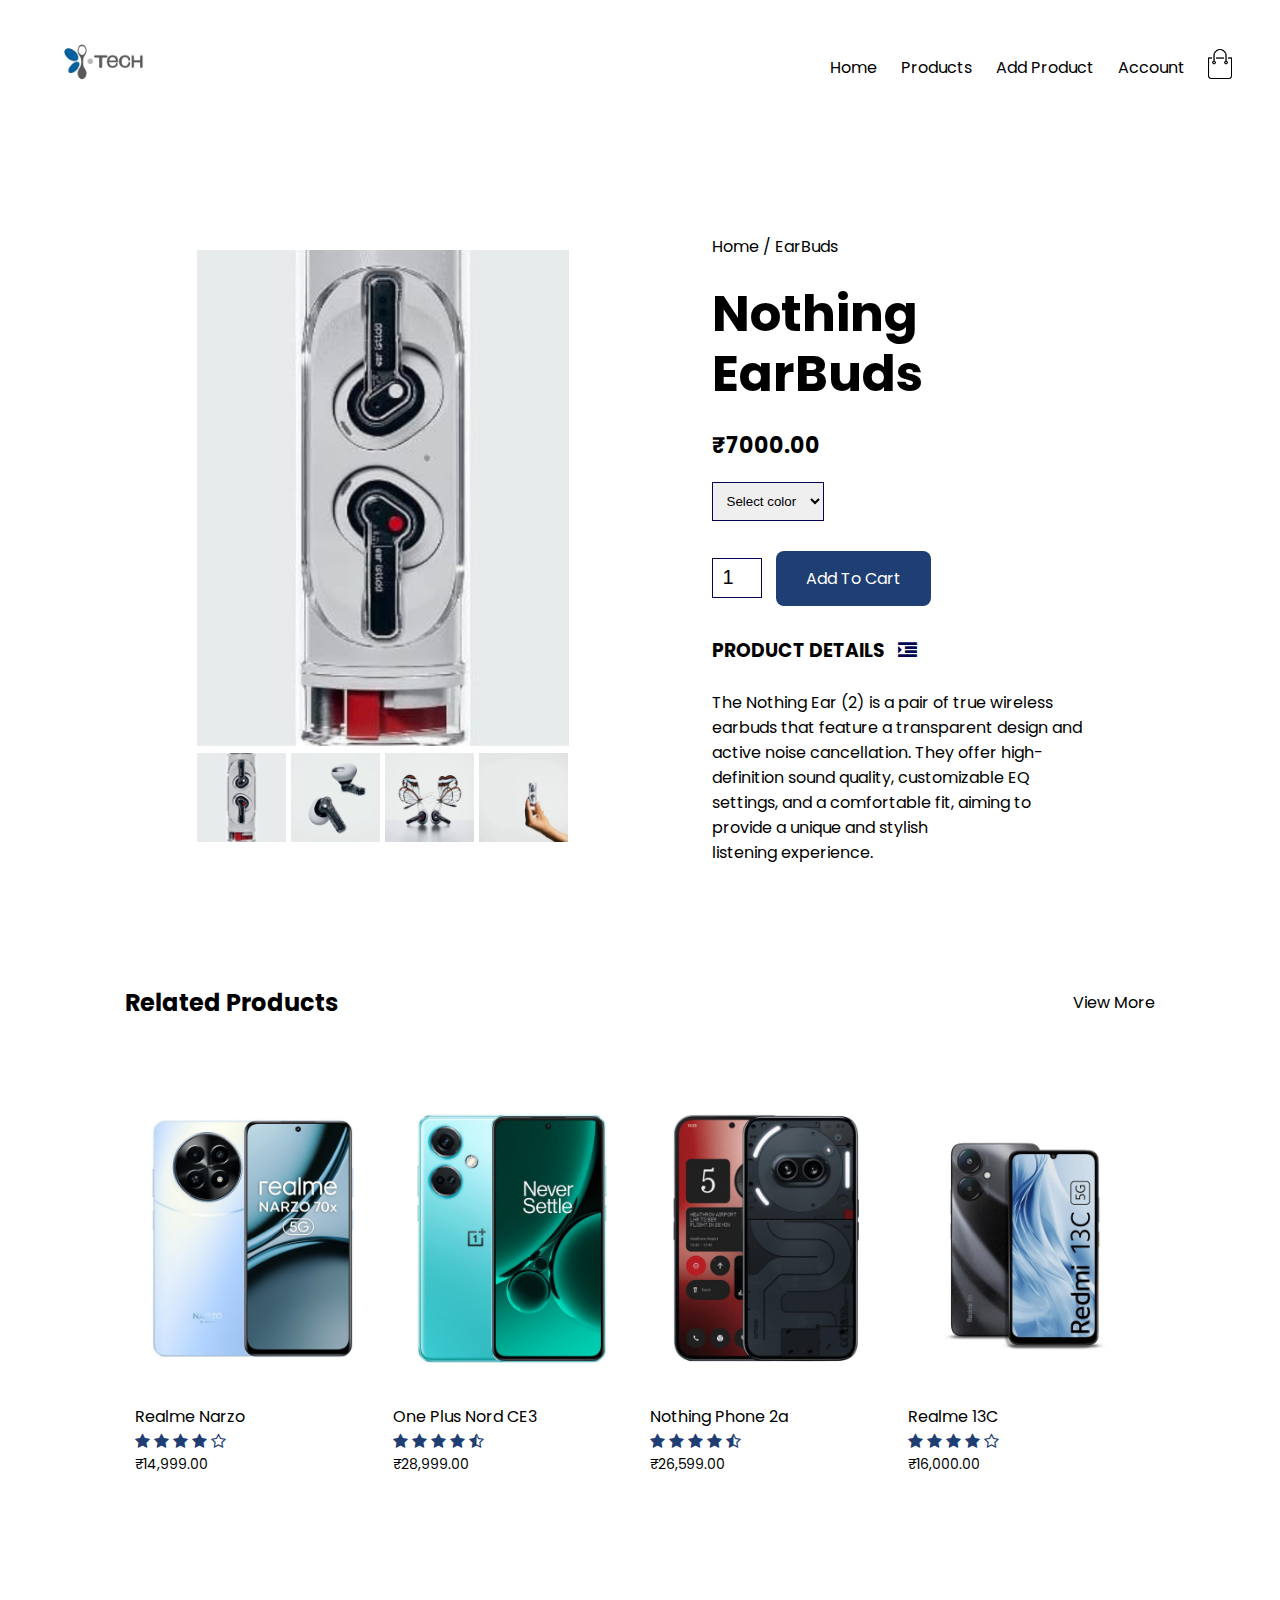
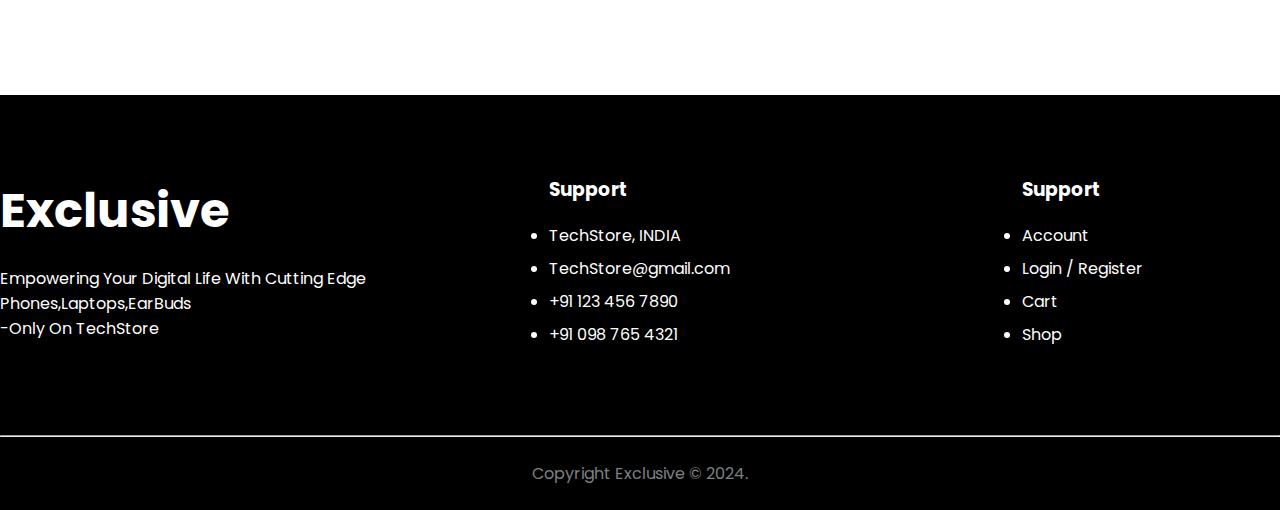
<file: product-details.html>
<!DOCTYPE html>
<html lang="en">
<head>
    <meta charset="UTF-8">
    <meta name="viewport" content="width=device-width, initial-scale=1.0">
    <title>TechStore | Ecommerce Website </title>
    <link rel="stylesheet" href="style.css">
    <link href="https://fonts.googleapis.com/css2?family=Poppins:wght@200;300;400;500;600;700;800&display=swap" rel="stylesheet">
    <link rel="stylesheet" href="https://stackpath.bootstrapcdn.com/font-awesome/4.7.0/css/font-awesome.min.css">
</head>
<body>
       <div class="container">
          <div class="navbar">
              <div class="logo">
                  <a href="index.html"><img src="images/tech_logo.png" width="125px"></a>
              </div>
              <nav>
               <ul id="MenuItems">
                   <li><a href="index.html">Home</a></li>
                   <li><a href="products.html">Products</a></li>
                   
                   <li><a href="Add-product.html">Add Product</a></li>
                   <li><a href="account.html">Account</a></li>
               </ul>
              </nav>
              <a href="cart.html"><img src="images/cart.png" width="30px" height="30px"></a>
              <img src="images/menu.png" onclick="menutoggle()" class="menu-icon">
          </div>
          
       </div>
       
       
<!--------------single-product--------------->
<div class="small-container single-product">
    <div class="row">
        <div class="col-2">
            <img src="images/nothing.png" width="100%" id="ProductImg">
            <div class="small-img-row">
               <div class="small-img-col">
                   <img src="images/product1.jpg" class="small-img" width="100%">
               </div>
               <div class="small-img-col">
                   <img src="images/product1.1.jpg" class="small-img" width="100%">
               </div>
               <div class="small-img-col">
                   <img src="images/product1.2.jpg" class="small-img" width="100%">
               </div>
               <div class="small-img-col">
                   <img src="images/product1.3.jpg" class="small-img" width="100%">
               </div>
    
            </div>
            
        </div>
        <div class="col-2">
            <p>Home / EarBuds</p>
            <h1>Nothing EarBuds</h1>
            <h4>₹7000.00</h4>
            
            <select>
               <option>Select color</option>
               <option>White</option>
               <option>Black</option>
              
           </select>
            
            <input type="number" value="1">
            <a href="cart.html" class="btn">Add To Cart</a>
            
            <h3>PRODUCT DETAILS <i class="fa fa-indent"></i></h3>
            <br>
            <p>The Nothing Ear (2) is a pair of true wireless earbuds that feature a transparent design and active noise cancellation. They offer high-definition sound quality, customizable EQ settings, and a comfortable fit, aiming to provide a unique and stylish listening experience.</p>
        </div>
    </div>
</div>
<!----------------- title -------------->
<div class="small-container">
   <div class="row row-2">
       <h2>Related Products</h2>
       <p>View More</p>
   </div>
    
</div>
    
<!-------------- Our Products -------------->
<div class="small-container">
         
             <div class="row">
               <div class="col-4">
                   <img src="images/phone 1.png">
                   <h4>Realme Narzo</h4>
                   <div class="rating">
                       <i class="fa fa-star"></i>
                       <i class="fa fa-star"></i>
                       <i class="fa fa-star"></i>
                       <i class="fa fa-star"></i>
                       <i class="fa fa-star-o"></i>
                   </div>
                   <p>₹14,999.00</p> 
               </div> 
               <div class="col-4">
                   <img src="images/phone 2.png">
                   <h4>One Plus Nord CE3</h4>
                   <div class="rating">
                       <i class="fa fa-star"></i>
                       <i class="fa fa-star"></i>
                       <i class="fa fa-star"></i>
                       <i class="fa fa-star"></i>
                       <i class="fa fa-star-half-o"></i>
                   </div>
                   <p>₹28,999.00</p>
               </div> 
               <div class="col-4">
                   <img src="images/phone 3.png">
                   <h4>Nothing Phone 2a</h4>
                   <div class="rating">
                       <i class="fa fa-star"></i>
                       <i class="fa fa-star"></i>
                       <i class="fa fa-star"></i>
                       <i class="fa fa-star"></i>
                       <i class="fa fa-star-half-o"></i>
                   </div>
                   <p>₹26,599.00</p>
               </div> 
                <div class="col-4">
                   <img src="images/phone 4.png">
                   <h4>Realme 13C</h4>
                   <div class="rating">
                       <i class="fa fa-star"></i>
                       <i class="fa fa-star"></i>
                       <i class="fa fa-star"></i>
                       <i class="fa fa-star"></i>
                       <i class="fa fa-star-o"></i>
                   </div>
                   <p>₹16,000.00</p>
               </div> 
           </div>
           
       </div>
  
     
   
<!----------Footer---------------> 

<!-- <div class="footer">
    <div class="container">
        <div class="row">
            <div class="footer-col1">
              
            </div>
            <div class="footer-col2">
               <img src="C:\Users\Bhavik\Desktop\project\Apnastore\images\ApnaStore.jpg">
                <p>Our Purpose Is To Sustainably Make the Pleasure and Benefits of Sports Accessible to the Many.</p>
            </div>
            <div class="footer-col3">
               
            </div>
            <div class="footer-col4">
               
            </div>
        </div>
        <hr>
        <p class="copyright"><a href="https://www.youtube.com/c/EasyTutorialsVideo?sub_confirmation=1">Copyright 2020 - Easy Tutorials</a></p>
    </div>
    
</div> -->

<footer class="footer">
    <div class="container footer_container">
      <div class="footer_item">
        <a href="#" class="footer_logo">Exclusive</a>
        <div class="footer_p">
            Empowering Your Digital Life With Cutting Edge Phones,Laptops,EarBuds <br>
            -Only On TechStore
        </div>
      </div>
      <div class="footer_item">
        <h3 class="footer_item_titl">Support</h3>
        <ul class="footer_list">
          <li class="li footer_list_item">TechStore, INDIA</li>
          <li class="li footer_list_item">TechStore@gmail.com</li>
          <li class="li footer_list_item">+91 123 456 7890</li>
          <li class="li footer_list_item">+91 098 765 4321</li>
        </ul>
      </div>
      <div class="footer_item">
        <h3 class="footer_item_titl">Support</h3>
        <ul class="footer_list">
          <li class="li footer_list_item">Account</li>
          <li class="li footer_list_item">Login / Register</li>
          <li class="li footer_list_item">Cart</li>
          <li class="li footer_list_item">Shop</li>
        </ul>
      </div>
    </div>
    <hr>
    <div class="footer_bottom">
      <div class="container footer_bottom_container">
        <p class="footer_copy">
          Copyright Exclusive &#169; 2024.
        </p>
      </div>
    </div>
  </footer>



<!-------------js for toggle menu-------------->

<script>
    
    var MenuItems = document.getElementById("MenuItems");
    
    MenuItems.style.maxHeight = "0px";
    
    function menutoggle()
    {
        if(MenuItems.style.maxHeight == "0px")
            {
                MenuItems.style.maxHeight = "200px";
            }else
            {
                MenuItems.style.maxHeight = "0px"
            } 
    }
    
//-------------Produc Gallery------------
    
    var ProductImg = document.getElementById("ProductImg");
    
    var SmallImg = document.getElementsByClassName("small-img");
       
 
        SmallImg[0].onclick = function()
        {
            ProductImg.src = SmallImg[0].src;
        }
        SmallImg[1].onclick = function()
        {
            ProductImg.src = SmallImg[1].src;
        
        }
        SmallImg[2].onclick = function()
        {
            ProductImg.src = SmallImg[2].src;
        
        }
        SmallImg[3].onclick = function()
        {
            ProductImg.src = SmallImg[3].src;
        
        }

  //-------------End Produc Gallery------------  
    
    
    
    
</script>



</body>
</html>
</file>
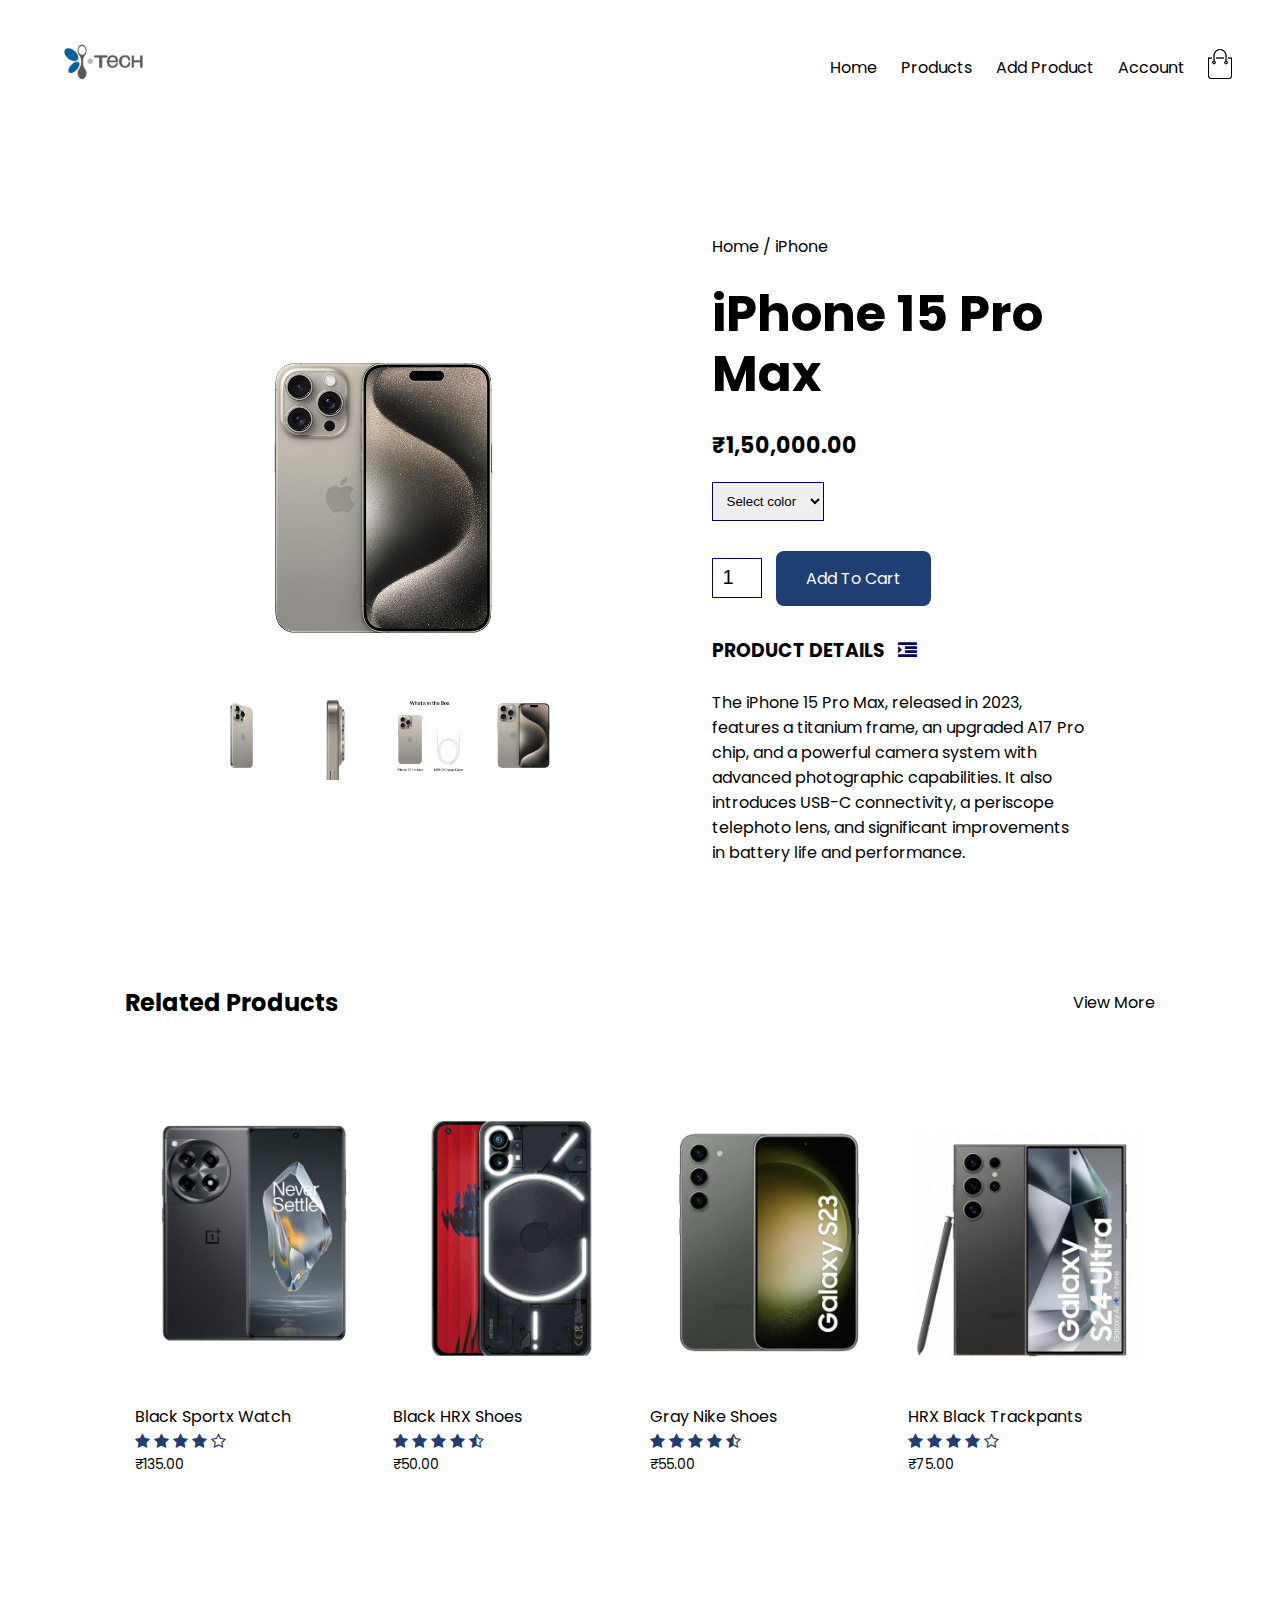
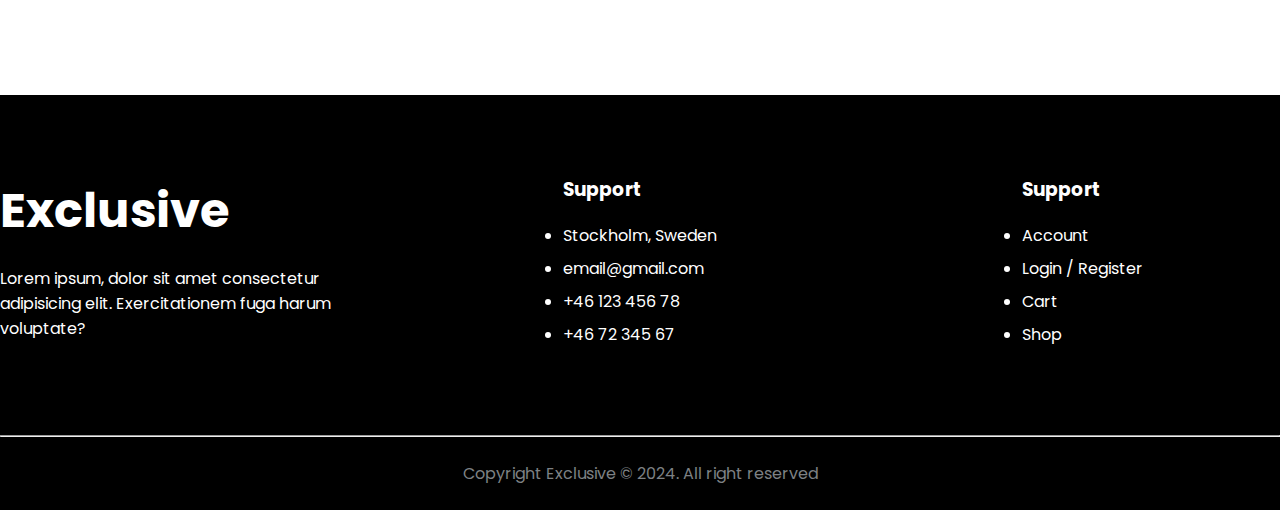
<file: product-details2.html>
<!DOCTYPE html>
<html lang="en">
<head>
    <meta charset="UTF-8">
    <meta name="viewport" content="width=device-width, initial-scale=1.0">
    <title> TechStore | Ecommerce Website </title>
    <link rel="stylesheet" href="style.css">
    <link href="https://fonts.googleapis.com/css2?family=Poppins:wght@200;300;400;500;600;700;800&display=swap" rel="stylesheet">
    <link rel="stylesheet" href="https://stackpath.bootstrapcdn.com/font-awesome/4.7.0/css/font-awesome.min.css">
</head>
<body>
       <div class="container">
          <div class="navbar">
              <div class="logo">
                  <a href="index.html"><img src="images/tech_logo.png" width="125px"></a>
              </div>
              <nav>
               <ul id="MenuItems">
                   <li><a href="index.html">Home</a></li>
                   <li><a href="products.html">Products</a></li>
                   
                   <li><a href="Add-product.html">Add Product</a></li>
                   <li><a href="account.html">Account</a></li>
               </ul>
              </nav>
              <a href="cart.html"><img src="images/cart.png" width="30px" height="30px"></a>
              <img src="images/menu.png" onclick="menutoggle()" class="menu-icon">
          </div>
          
       </div>
       
       
<!--------------single-product--------------->
<div class="small-container single-product">
    <div class="row">
        <div class="col-2">
            <img src="images/product4.jpg" width="100%" id="ProductImg">
            <div class="small-img-row">
               <div class="small-img-col">
                   <img src="images/product4.3.jpg" class="small-img" width="100%">
               </div>
               <div class="small-img-col">
                   <img src="images/product4.1.jpg" class="small-img" width="100%">
               </div>
               <div class="small-img-col">
                   <img src="images/product4.2.jpg" class="small-img" width="100%">
               </div>
               <div class="small-img-col">
                   <img src="images/product4.jpg" class="small-img" width="100%">
               </div>
    
            </div>
            
        </div>
        <div class="col-2">
            <p>Home / iPhone</p>
            <h1>iPhone 15 Pro Max </h1>
            <h4>₹1,50,000.00</h4>
            
            <select>
               <option>Select color</option>
               <option>Black</option>
               <option>White</option>
               <option>Green</option>
               <option>Blue</option>
               <option>Pink</option>
           </select>
            
            <input type="number" value="1">
            <a href="second cart.html" class="btn">Add To Cart</a>
            
            <h3>PRODUCT DETAILS <i class="fa fa-indent"></i></h3>
            <br>
            <p>The iPhone 15 Pro Max, released in 2023, features a titanium frame, an upgraded A17 Pro chip, and a powerful camera system with advanced photographic capabilities. It also introduces USB-C connectivity, a periscope telephoto lens, and significant improvements in battery life and performance.</p>
        </div>
    </div>
</div>
<!----------------- title -------------->
<div class="small-container">
   <div class="row row-2">
       <h2>Related Products</h2>
       <p>View More</p>
   </div>
    
</div>
    
<!-------------- Our Products -------------->
<div class="small-container">
         
             <div class="row">
               <div class="col-4">
                   <img src="images/phone 5.png">
                   <h4>Black Sportx Watch</h4>
                   <div class="rating">
                       <i class="fa fa-star"></i>
                       <i class="fa fa-star"></i>
                       <i class="fa fa-star"></i>
                       <i class="fa fa-star"></i>
                       <i class="fa fa-star-o"></i>
                   </div>
                   <p>₹135.00</p> 
               </div> 
               <div class="col-4">
                   <img src="images/phone 6.png">
                   <h4>Black HRX Shoes</h4>
                   <div class="rating">
                       <i class="fa fa-star"></i>
                       <i class="fa fa-star"></i>
                       <i class="fa fa-star"></i>
                       <i class="fa fa-star"></i>
                       <i class="fa fa-star-half-o"></i>
                   </div>
                   <p>₹50.00</p>
               </div> 
               <div class="col-4">
                   <img src="images/phone 7.png">
                   <h4>Gray Nike Shoes</h4>
                   <div class="rating">
                       <i class="fa fa-star"></i>
                       <i class="fa fa-star"></i>
                       <i class="fa fa-star"></i>
                       <i class="fa fa-star"></i>
                       <i class="fa fa-star-half-o"></i>
                   </div>
                   <p>₹55.00</p>
               </div> 
                <div class="col-4">
                   <img src="images/phone 8.png">
                   <h4>HRX Black Trackpants</h4>
                   <div class="rating">
                       <i class="fa fa-star"></i>
                       <i class="fa fa-star"></i>
                       <i class="fa fa-star"></i>
                       <i class="fa fa-star"></i>
                       <i class="fa fa-star-o"></i>
                   </div>
                   <p>₹75.00</p>
               </div> 
           </div>
           
       </div>
  
     
   
<!----------Footer---------------> 

<!-- <div class="footer">
    <div class="container">
        <div class="row">
            <div class="footer-col1">
              
            </div>
            <div class="footer-col2">
               <img src="C:\Users\Bhavik\Desktop\project\Apnastore\images\ApnaStore.jpg">
                <p>Our Purpose Is To Sustainably Make the Pleasure and Benefits of Sports Accessible to the Many.</p>
            </div>
            <div class="footer-col3">
               
            </div>
            <div class="footer-col4">
               
            </div>
        </div>
        <hr>
        <p class="copyright"><a href="https://www.youtube.com/c/EasyTutorialsVideo?sub_confirmation=1">Copyright 2020 - Easy Tutorials</a></p>
    </div>
    
</div> -->


<footer class="footer">
    <div class="container footer_container">
      <div class="footer_item">
        <a href="#" class="footer_logo">Exclusive</a>
        <div class="footer_p">
          Lorem ipsum, dolor sit amet consectetur adipisicing elit.
          Exercitationem fuga harum voluptate?
        </div>
      </div>
      <div class="footer_item">
        <h3 class="footer_item_titl">Support</h3>
        <ul class="footer_list">
          <li class="li footer_list_item">Stockholm, Sweden</li>
          <li class="li footer_list_item">email@gmail.com</li>
          <li class="li footer_list_item">+46 123 456 78</li>
          <li class="li footer_list_item">+46 72 345 67</li>
        </ul>
      </div>
      <div class="footer_item">
        <h3 class="footer_item_titl">Support</h3>
        <ul class="footer_list">
          <li class="li footer_list_item">Account</li>
          <li class="li footer_list_item">Login / Register</li>
          <li class="li footer_list_item">Cart</li>
          <li class="li footer_list_item">Shop</li>
        </ul>
      </div>
    </div>
    <hr>
    <div class="footer_bottom">
      <div class="container footer_bottom_container">
        <p class="footer_copy">
          Copyright Exclusive &#169; 2024. All right reserved
        </p>
      </div>
    </div>
  </footer>


<!-------------js for toggle menu-------------->

<script>
    
    var MenuItems = document.getElementById("MenuItems");
    
    MenuItems.style.maxHeight = "0px";
    
    function menutoggle()
    {
        if(MenuItems.style.maxHeight == "0px")
            {
                MenuItems.style.maxHeight = "200px";
            }else
            {
                MenuItems.style.maxHeight = "0px"
            } 
    }
    
//-------------Produc Gallery------------
    
    var ProductImg = document.getElementById("ProductImg");
    
    var SmallImg = document.getElementsByClassName("small-img");
       
 
        SmallImg[0].onclick = function()
        {
            ProductImg.src = SmallImg[0].src;
        }
        SmallImg[1].onclick = function()
        {
            ProductImg.src = SmallImg[1].src;
        
        }
        SmallImg[2].onclick = function()
        {
            ProductImg.src = SmallImg[2].src;
        
        }
        SmallImg[3].onclick = function()
        {
            ProductImg.src = SmallImg[3].src;
        
        }

  //-------------End Produc Gallery------------  
    
    
    
    
</script>



</body>
</html>
</file>
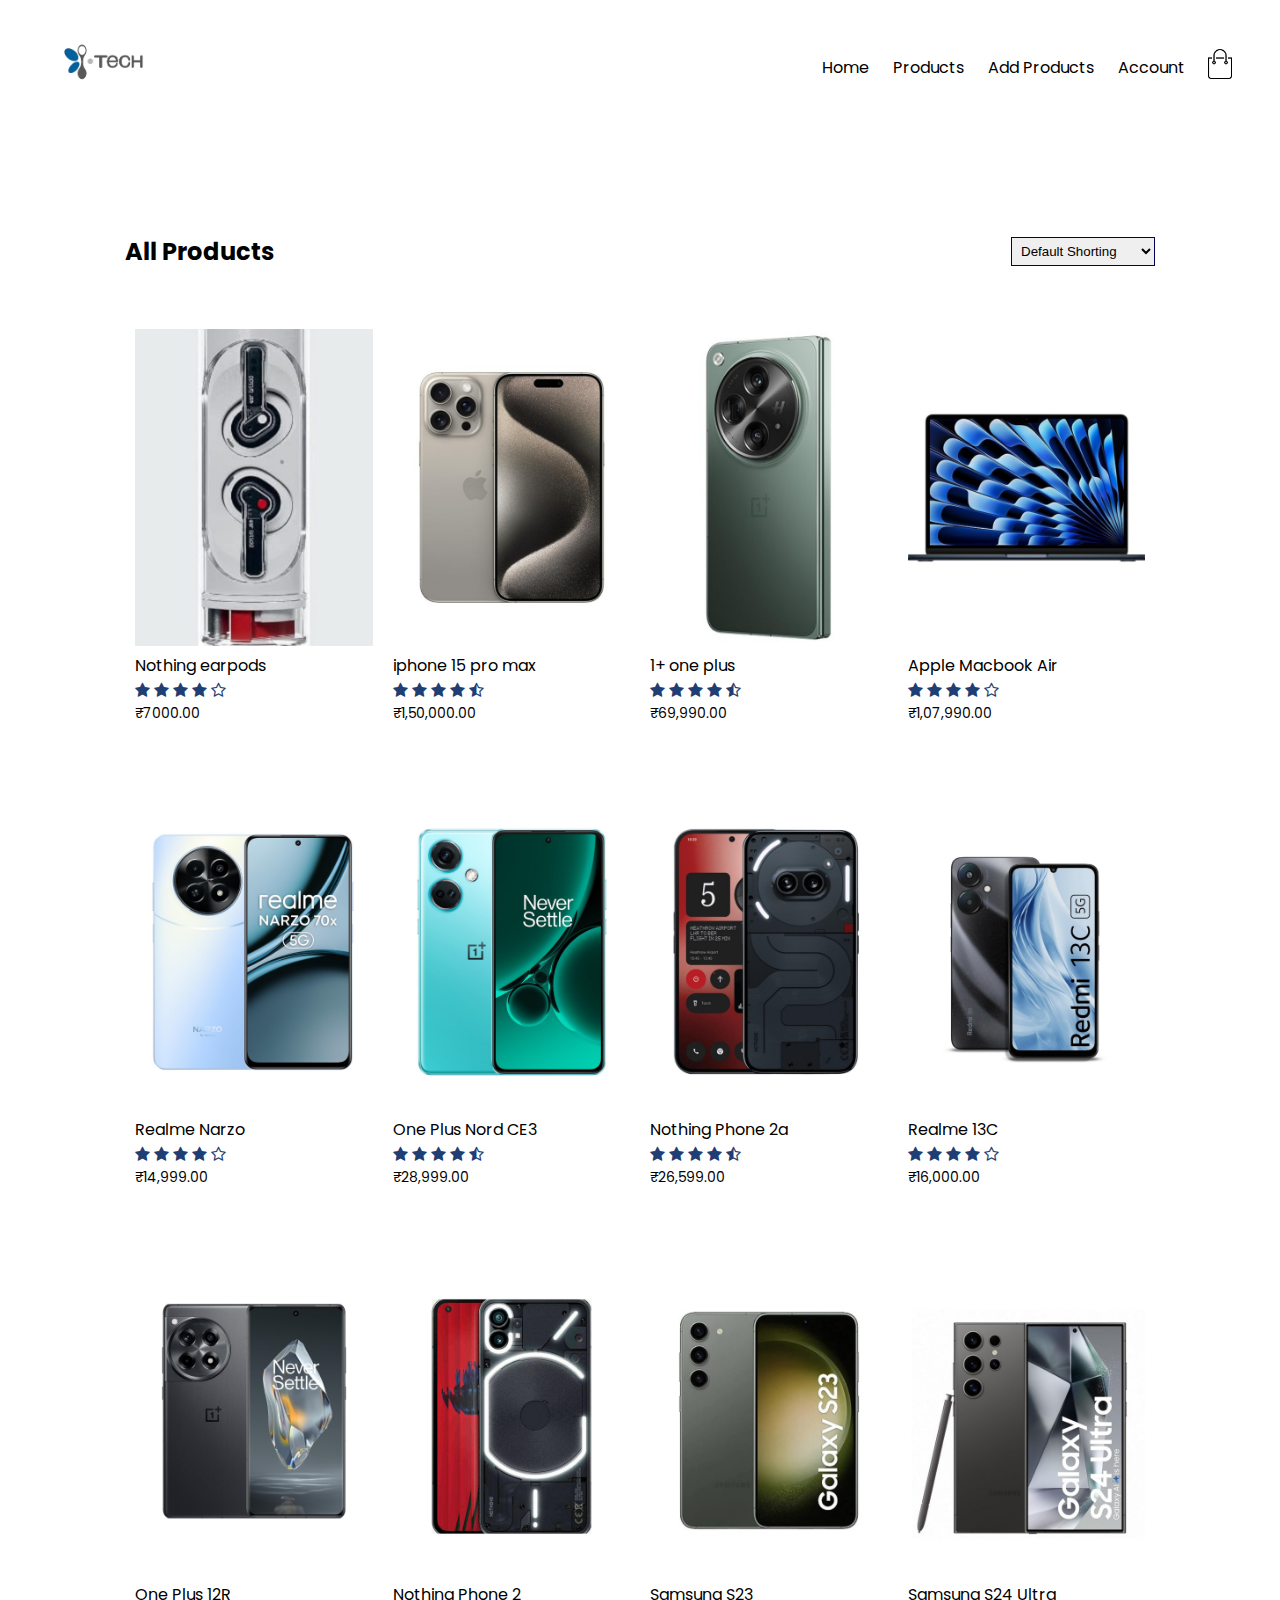
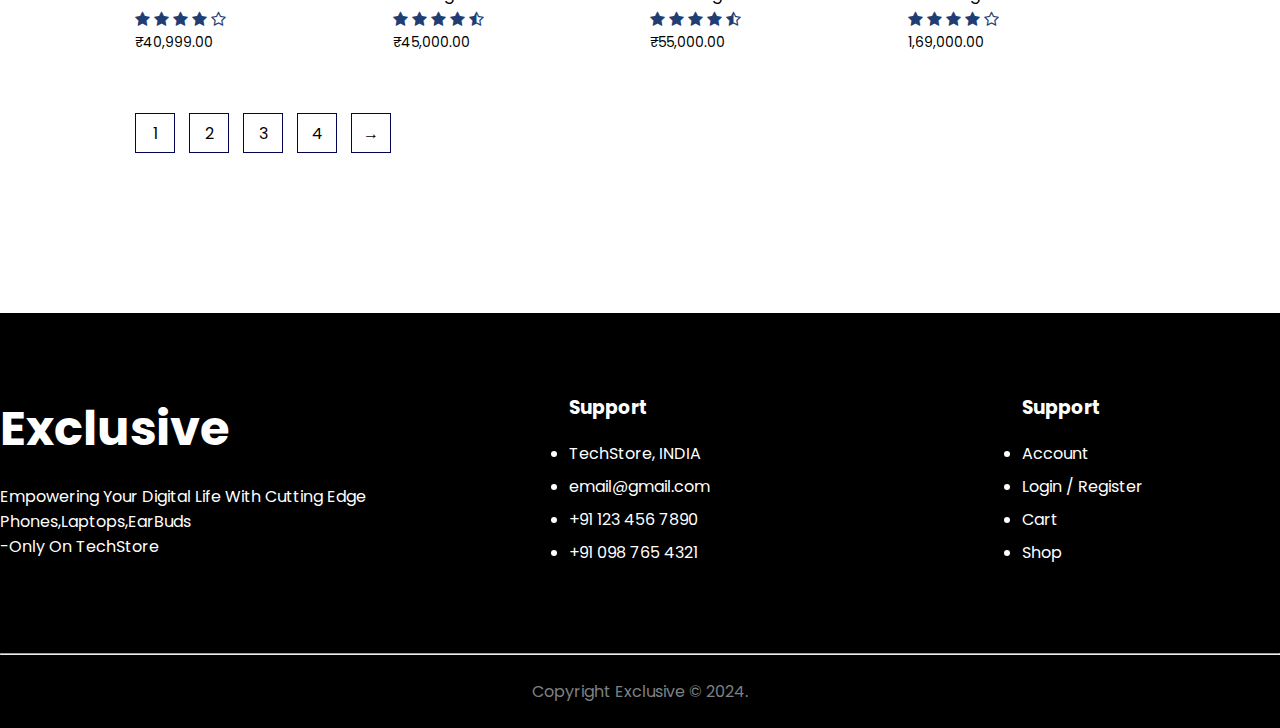
<file: products.html>
<!DOCTYPE html>
<html lang="en">
<head>
    <meta charset="UTF-8">
    <meta name="viewport" content="width=device-width, initial-scale=1.0">
    <title>All Products - TechStore | Ecommerce Website </title>
    <link rel="stylesheet" href="style.css">
    <link href="https://fonts.googleapis.com/css2?family=Poppins:wght@200;300;400;500;600;700;800&display=swap" rel="stylesheet">
    <link rel="stylesheet" href="https://stackpath.bootstrapcdn.com/font-awesome/4.7.0/css/font-awesome.min.css">
</head>
<body>
       <div class="container">
          <div class="navbar">
              <div class="logo">
                  <a href="index.html"><img src="images/tech_logo.png" width="125px"></a>
              </div>
              <nav>
               <ul id="MenuItems">
                   <li><a href="index.html">Home</a></li>
                   <li><a href="products.html">Products</a></li>
                   <li><a href="Add-product.html">Add Products</a></li>
                 
                   <li><a href="account.html">Account</a></li>
               </ul>
              </nav>
              <a href="cart.html"><img src="images/cart.png" width="30px" height="30px"></a>
              <img src="images/menu.png" onclick="menutoggle()" class="menu-icon">
          </div>
          
       </div>
<!----------------- title -------------->
<div class="small-container">
   <div class="row row-2">
       <h2>All Products</h2>
       <select>
           <option>Default Shorting</option>
           <option>Short by price</option>
           <option>Short by popularity</option>
           <option>Short by rating</option>
           <option>Short by sale</option>
       </select>
   </div>
    
             
           <div class="row">
               <div class="col-4">
                   <a href="product-details.html"><img src="images/nothing.png"></a>
                   <h4><a href="product-details.html">Nothing earpods</a></h4>
                   <div class="rating">
                       <i class="fa fa-star"></i>
                       <i class="fa fa-star"></i>
                       <i class="fa fa-star"></i>
                       <i class="fa fa-star"></i>
                       <i class="fa fa-star-o"></i>
                   </div>
                   <p>₹7000.00</p>
               </div> 
               <div class="col-4">
                <a href="product-details2.html"> <img src="images/apple phone.png"></a>
                   <h4><a href="product-details2.html">iphone 15 pro max</a></h4>
                   <div class="rating">
                       <i class="fa fa-star"></i>
                       <i class="fa fa-star"></i>
                       <i class="fa fa-star"></i>
                       <i class="fa fa-star"></i>
                       <i class="fa fa-star-half-o"></i>
                   </div>
                   <p>₹1,50,000.00</p>
               </div> 
               <div class="col-4">
                   <img src="images/1+.png">
                   <h4> 1+ one plus</h4>
                   <div class="rating">
                       <i class="fa fa-star"></i>
                       <i class="fa fa-star"></i>
                       <i class="fa fa-star"></i>
                       <i class="fa fa-star"></i>
                       <i class="fa fa-star-half-o"></i>
                   </div>
                   <p>₹69,990.00</p>
               </div> 
                <div class="col-4">
                   <img src="images/mac.png">
                   <h4>Apple Macbook Air</h4>
                   <div class="rating">
                       <i class="fa fa-star"></i>
                       <i class="fa fa-star"></i>
                       <i class="fa fa-star"></i>
                       <i class="fa fa-star"></i>
                       <i class="fa fa-star-o"></i>
                   </div>
                   <p>₹1,07,990.00</p>
               </div> 
           </div>
            
             <div class="row">
               <div class="col-4">
                   <img src="images/phone 1.png">
                   <h4>Realme Narzo</h4>
                   <div class="rating">
                       <i class="fa fa-star"></i>
                       <i class="fa fa-star"></i>
                       <i class="fa fa-star"></i>
                       <i class="fa fa-star"></i>
                       <i class="fa fa-star-o"></i>
                   </div>
                   <p>₹14,999.00</p>
               </div> 
               <div class="col-4">
                   <img src="images/phone 2.png">
                   <h4>One Plus Nord CE3</h4>
                   <div class="rating">
                       <i class="fa fa-star"></i>
                       <i class="fa fa-star"></i>
                       <i class="fa fa-star"></i>
                       <i class="fa fa-star"></i>
                       <i class="fa fa-star-half-o"></i>
                   </div>
                   <p>₹28,999.00</p>
               </div> 
               <div class="col-4">
                   <img src="images/phone 3.png">
                   <h4>Nothing Phone 2a</h4>
                   <div class="rating">
                       <i class="fa fa-star"></i>
                       <i class="fa fa-star"></i>
                       <i class="fa fa-star"></i>
                       <i class="fa fa-star"></i>
                       <i class="fa fa-star-half-o"></i>
                   </div>
                   <p>₹26,599.00</p> 
               </div> 
                <div class="col-4">
                   <img src="images/phone 4.png">
                   <h4>Realme 13C</h4>
                   <div class="rating">
                       <i class="fa fa-star"></i>
                       <i class="fa fa-star"></i>
                       <i class="fa fa-star"></i>
                       <i class="fa fa-star"></i>
                       <i class="fa fa-star-o"></i>
                   </div>
                   <p>₹16,000.00</p>
               </div> 
           </div>
           
           <div class="row">
               <div class="col-4">
                   <img src="images/phone 5.png">
                   <h4>One Plus 12R</h4>
                   <div class="rating">
                       <i class="fa fa-star"></i>
                       <i class="fa fa-star"></i>
                       <i class="fa fa-star"></i>
                       <i class="fa fa-star"></i>
                       <i class="fa fa-star-o"></i>
                   </div>
                   <p>₹40,999.00</p> 
               </div> 
               <div class="col-4">
                   <img src="images/phone 6.png">
                   <h4>Nothing Phone 2</h4>
                   <div class="rating">
                       <i class="fa fa-star"></i>
                       <i class="fa fa-star"></i>
                       <i class="fa fa-star"></i>
                       <i class="fa fa-star"></i>
                       <i class="fa fa-star-half-o"></i>
                   </div>
                   <p>₹45,000.00</p>
               </div> 
               <div class="col-4">
                   <img src="images/phone 7.png">
                   <h4>Samsung S23</h4>
                   <div class="rating">
                       <i class="fa fa-star"></i>
                       <i class="fa fa-star"></i>
                       <i class="fa fa-star"></i>
                       <i class="fa fa-star"></i>
                       <i class="fa fa-star-half-o"></i>
                   </div>
                   <p>₹55,000.00</p>
               </div> 
                <div class="col-4">
                   <img src="images/phone 8.png">
                   <h4>Samsung S24 Ultra</h4>
                   <div class="rating">
                       <i class="fa fa-star"></i>
                       <i class="fa fa-star"></i>
                       <i class="fa fa-star"></i>
                       <i class="fa fa-star"></i>
                       <i class="fa fa-star-o"></i>
                   </div>
                   <p>1,69,000.00</p>
               </div> 
           </div>
           
           <div class="page-btn">
              <span>1</span>
              <span>2</span>
              <span>3</span>
              <span>4</span>
              <span>&#8594;</span>
          </div>
</div>
    
<!----------Footer---------------> 

<!-- <div class="footer">
    <div class="container">
        <div class="row">
            <div class="footer-col1">
            </div>
            <div class="footer-col2">
               <img src="C:\Users\Bhavik\Desktop\project\Apnastore\images\ApnaStore.jpg">
                <p>Our Purpose Is To Sustainably Make the Pleasure and Benefits of Sports Accessible to the Many.</p>
            </div>
            <div class="footer-col3">
            </div>
            <div class="footer-col4">
            </div>
        </div>
        <hr>
    </div>
    
</div> -->

<footer class="footer">
    <div class="container footer_container">
      <div class="footer_item">
        <a href="#" class="footer_logo">Exclusive</a>
        <div class="footer_p">
            Empowering Your Digital Life With Cutting Edge Phones,Laptops,EarBuds <br>
            -Only On TechStore
        </div>
      </div>
      <div class="footer_item">
        <h3 class="footer_item_titl">Support</h3>
        <ul class="footer_list">
          <li class="li footer_list_item">TechStore, INDIA</li>
          <li class="li footer_list_item">email@gmail.com</li>
          <li class="li footer_list_item">+91 123 456 7890</li>
          <li class="li footer_list_item">+91 098 765 4321</li>
        </ul>
      </div>
      <div class="footer_item">
        <h3 class="footer_item_titl">Support</h3>
        <ul class="footer_list">
          <li class="li footer_list_item">Account</li>
          <li class="li footer_list_item">Login / Register</li>
          <li class="li footer_list_item">Cart</li>
          <li class="li footer_list_item">Shop</li>
        </ul>
      </div>
    </div>
    <hr>
    <div class="footer_bottom">
      <div class="container footer_bottom_container">
        <p class="footer_copy">
          Copyright Exclusive &#169; 2024. 
        </p>
      </div>
    </div>
  </footer>



<!-------------js for toggle menu-------------->

<script>
    
    var MenuItems = document.getElementById("MenuItems");
    
    MenuItems.style.maxHeight = "0px";
    
    function menutoggle()
    {
        if(MenuItems.style.maxHeight == "0px")
            {
                MenuItems.style.maxHeight = "200px";
            }else
            {
                MenuItems.style.maxHeight = "0px"
            } 
    }
    
</script>



</body>
</html>
</file>
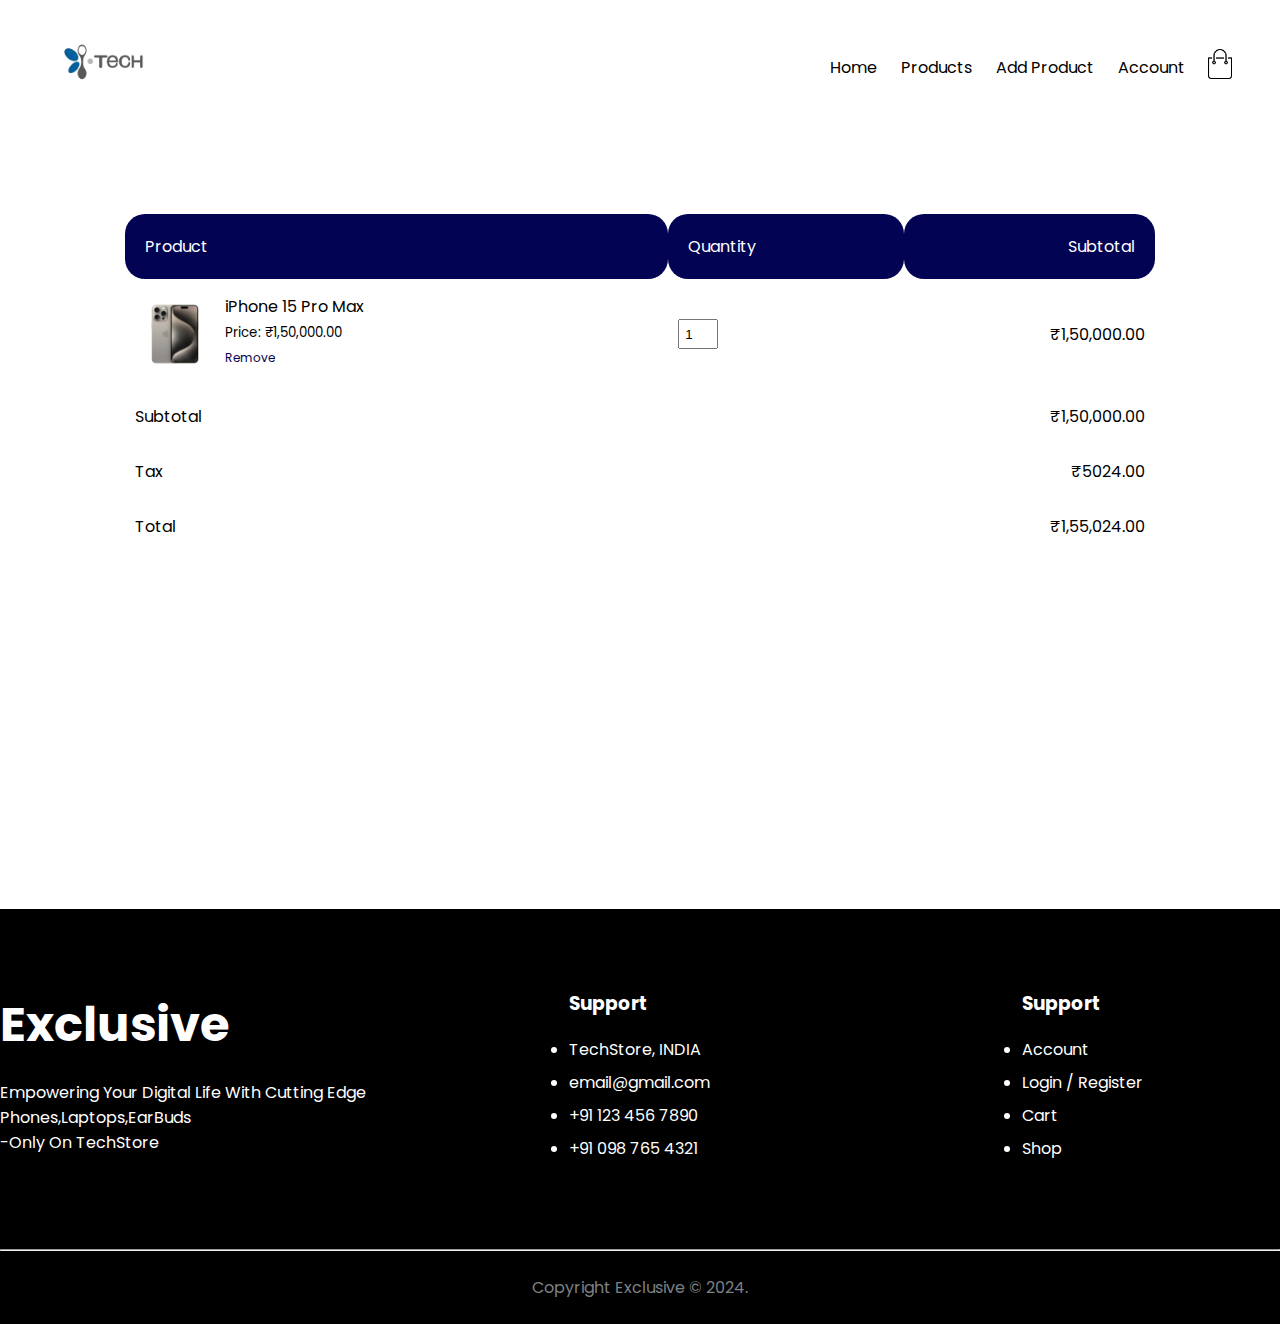
<file: second cart.html>
<!DOCTYPE html>
<html lang="en">
<head>
    <meta charset="UTF-8">
    <meta name="viewport" content="width=device-width, initial-scale=1.0">
    <title>My Cart - TechStore | Ecommerce Website </title>
    <link rel="stylesheet" href="style.css">
    <link href="https://fonts.googleapis.com/css2?family=Poppins:wght@200;300;400;500;600;700;800&display=swap" rel="stylesheet">
    <link rel="stylesheet" href="https://stackpath.bootstrapcdn.com/font-awesome/4.7.0/css/font-awesome.min.css">
</head>
<body>
       <div class="container">
          <div class="navbar">
              <div class="logo">
                  <a href="index.html"><img src="images/tech_logo.png" width="125px"></a>
              </div>
              <nav>
               <ul id="MenuItems">
                   <li><a href="index.html">Home</a></li>
                   <li><a href="products.html">Products</a></li>
                   <li><a href="Add-product.html">Add Product</a></li>
                   <li><a href="account.html">Account</a></li>
               </ul>
              </nav>
              <a href="cart.html"><img src="images/cart.png" width="30px" height="30px"></a>
              <img src="images/menu.png" onclick="menutoggle()" class="menu-icon">
          </div>
          
       </div>
       
       
<!--------------Cart Items details--------------->
<div class="small-container cart-page">
   
   <table>
       <tr>
           <th>Product</th>
           <th>Quantity</th>
           <th>Subtotal</th>
       </tr>

       <tr>
           <td>
               <div class="cart-info">
                   <img src="images/product4.jpg">
                   <div>
                       <p>iPhone 15 Pro Max</p>
                       <small>Price: ₹1,50,000.00</small><br>
                       <a href="">Remove</a>
                   </div>
               </div>
           </td>
           <td><input type="number" value="1"></td>
           <td>₹1,50,000.00</td>
       </tr>
      
    
    <div class="total-price">
        <table>
            <tr>
                <td>Subtotal</td>
                <td>₹1,50,000.00</td>
            </tr>
            <tr>
                <td>Tax</td>
                <td>₹5024.00</td>
            </tr>
            <tr>
                <td>Total</td>
                <td>₹1,55,024.00</td>
            </tr>
            
        </table>
    </div>
    <div class="total-price">
        <a href="index.html" class="btn">Proceed to checkout &#8594;</a>
    </div>
    
</div>

<!----------Footer---------------> 

<!-- <div class="footer">
    <div class="container">
        <div class="row">
            <div class="footer-col1">
              
            </div>
            <div class="footer-col2">
               <img src="C:\Users\Bhavik\Desktop\project\Apnastore\images\ApnaStore.jpg">
                <p>Our Purpose Is To Sustainably Make the Pleasure and Benefits of Sports Accessible to the Many.</p>
            </div>
            <div class="footer-col3">
               
            </div>
            <div class="footer-col4">
              
            </div>
        </div>
        <hr>
    </div>
    
</div> -->

<footer class="footer">
    <div class="container footer_container">
      <div class="footer_item">
        <a href="#" class="footer_logo">Exclusive</a>
        <div class="footer_p">
            Empowering Your Digital Life With Cutting Edge Phones,Laptops,EarBuds <br>
            -Only On TechStore
        </div>
      </div>
      <div class="footer_item">
        <h3 class="footer_item_titl">Support</h3>
        <ul class="footer_list">
          <li class="li footer_list_item">TechStore, INDIA</li>
          <li class="li footer_list_item">email@gmail.com</li>
          <li class="li footer_list_item">+91 123 456 7890</li>
          <li class="li footer_list_item">+91 098 765 4321</li>
        </ul>
      </div>
      <div class="footer_item">
        <h3 class="footer_item_titl">Support</h3>
        <ul class="footer_list">
          <li class="li footer_list_item">Account</li>
          <li class="li footer_list_item">Login / Register</li>
          <li class="li footer_list_item">Cart</li>
          <li class="li footer_list_item">Shop</li>
        </ul>
      </div>
    </div>
    <hr>
    <div class="footer_bottom">
      <div class="container footer_bottom_container">
        <p class="footer_copy">
          Copyright Exclusive &#169; 2024. 
        </p>
      </div>
    </div>
  </footer>



<!-------------js for toggle menu-------------->

<script>
    
    var MenuItems = document.getElementById("MenuItems");
    
    MenuItems.style.maxHeight = "0px";
    
    function menutoggle()
    {
        if(MenuItems.style.maxHeight == "0px")
            {
                MenuItems.style.maxHeight = "200px";
            }else
            {
                MenuItems.style.maxHeight = "0px"
            } 
    }
    
    
</script>



</body>
</html>
</file>
<file: style.css>
:root {
    --font-main: "Inter", sans-serif;
    --colo-primary: #db4444;
    --colo-dark-1: #000000;
    --colo-dark-2: #7d8184;
    --colo-white-1: #ffffff;
    --colo-white-2: #f5f5f5;
    --color-green: #00d656;
  }

*{
    margin: 0;
    padding: 0;
    box-sizing: border-box;
}
body{
    font-family: 'Poppins', sans-serif;
}
a{
    text-decoration: none;
    color: #000000;
}
p{
    color: #000000;
}
.header{
    background: radial-gradient(#ffffff,#4ae2ed);
}

.container{
    max-width: 1300px;
    margin: auto;
    padding-left: 25px;
    padding-right: 25px;
    
}
.navbar{
    display: flex;
    align-items: center;
    padding: 20px;
}
nav{
    flex: 1;
    text-align: right;
}
nav ul{
    display: inline-block;
    list-style-type: none;
}
nav ul li{
    display: inline-block;
    margin-right: 20px;
}
.menu-icon{
    display: none;
    width: 28px;
    margin-left: 20px;
}
.row{
    display: flex;
    align-items: center;
    flex-wrap: wrap;
    justify-content: space-around;
/*---------*/
    
}
.header .row{
    margin-top: 70px;
}
.col-2{
    flex-basis: 40%;
    min-width: 300px;
}

.col-2 img{
    max-width: 120%;
    padding: 0px 0;
}
.col-2 h1{
    font-size: 50px;
    line-height: 60px;
    margin: 25px 0;
}
.btn{
    display: inline-block;
    background: #1f3e73;
    color: #fff;
    padding: 15px 30px;
    margin: 30px 0;
    border-radius: 8px;
    transition: background 0.5s;

}
.btn:hover{
    background: #23254e;
}

/*-----------------------------*/
.categories{
    margin: 70px 0;
}

.small-container{
    max-width: 1080px;
    margin: auto;
    padding-left: 25px;
    padding-right: 25px;
}

.col-3{
    flex-basis: 30%;
    min-width: 250px;
    margin-bottom: 30px;
}
.col-3 img{
    width: 100%;
}
/*-------featured product--------------*/

.title{
    text-align: center;
    margin: 0px auto 80px;
    position: relative;
    line-height: 60px;
    color: #000000;
}
.title::after{
    content: '';
    background: #1f3e73;
    width: 80px;
    height: 5px;
    border-radius: 5px;
    position: absolute;
    bottom: 0;
    left: 50%;
    transform: translateX(-50%);
}

.col-4{
    flex-basis: 25%;
    padding: 10px;
    min-width: 200px;
    margin-bottom: 50px;
    transition: transform 0.5s;
}
.col-4 img{
    width: 100%;
}
h4{
    color: #000000;
    font-weight: normal;
}
.col-4 p{
    font-size: 14px;
}
.rating .fa{
    color: #1f3e73;
}

.col-4:hover{
    transform: translateY(-5px);
}


/*-----------offer-------------*/
.offer{
    background: radial-gradient(#fff,#4ae2ed);
    margin-top: 80px;
    padding: 30px 0;
}
.col-2 .offer-img{
    padding: 50px;
}
small{
    color: #000000;
}

/*--------------------testimonial---------------*/

.testimonial{
    padding-top: 100px;
}

.testimonial .col-3{
    text-align: center;
    padding: 40px 20px 40px;
    box-shadow: 0 0 20px 0px rgba(0, 0, 0, 0.7);
    cursor: pointer;
    transition: transform .5s;
}
.testimonial .col-3 img{
    width: 50px;
    margin-top: 20px;
    border-radius: 50%;
}
.fa.fa-quote-left{
    font-size: 34px;
    color: #4ae2ed;
}
.col-3 p{
    font-size: 12px;
    margin: 12px 0px;
    color: #000000;
}

.testimonial .col-3 h3{
    font-weight: 600;
    color: #000000;
    font-size: 16px;
}

.testimonial .col-3:hover{
    transform: translateY(-10px);
}

/*--------------- brands ------------*/

.brands{
    margin: 100px auto;
}
.col-5{
    width: 160px;
}
.col-5 img{
    width: 100%;
    cursor: pointer;
    filter: grayscale(100%);
}
.col-5 img:hover{
    filter: grayscale(0);
}
/*---------footer-------*/
/* 
.footer{
    background: #000;
    color: #8a8a8a;
    font-size: 14px;
    padding: 60px 0 20px;
}
.footer p{
    color: #8a8a8a;
}
.footer h3{
    color: #fff;
    margin-bottom: 20px;
}
.footer-col1,.footer-col2,.footer-col3,.footer-col4{
    min-width: 250px;
    margin-bottom: 20px;
}
.footer-col1{
    flex-basis: 30%;
}
.footer-col2{
    flex: 1;
    text-align: center;
}
.footer-col2 img{
    width: 200px;
    margin-bottom: 20px;
}
.footer-col3,.footer-col4{
    flex-basis: 25%;
    text-align: center;
}

.app-logo{
    margin-top: 20px;
}

.app-logo img{
    width: 140px;
}

.footer li{
    display: block;
}
.footer hr{
    border: none;
    background: #b5b5b5;
    height: 1px;
    margin:  20px 0;
}
.copyright{
    text-align: center;
    
} */



.footer {
    margin-top: 10rem;
    background-color: var(--colo-dark-1);
  }
  .footer_container {
    width: 100%;
    display: grid;
    grid-template-columns: repeat(auto-fit, minmax(20rem, 1fr));
    grid-gap: 3rem;
    padding: 5rem 0rem;
    color: var(--colo-white-1);
    justify-items: center;
  }
  .footer_logo {
    font-size: 3rem;
    color: var(--colo-white-1);
    font-weight: 700;
  }
  .footer_p {
    margin-top: 1.2rem;
  }
  .footer_item_titl {
    margin-bottom: 1.2rem;
  }
  .footer_list_item {
    margin: 0.5rem 0rem;
  }
  .footer_bottom_container {
    width: 100%;
    text-align: center;
  }
  .footer_copy {
    color: var(--colo-dark-2);
    padding: 1.5rem 0rem;
  }


/*-------media-query-for-max-width-800---------*/


@media only screen and (max-width: 800px) {

    
nav ul{
    position: absolute;
    top: 70px;
    left: 0;
    background: #000000;
    width: 100%;
    overflow: hidden;
    transition: 1s;
    max-height: 0;
    transition:max-height 0.5s;
    }
    
nav ul li{
    display: block;
    margin-right: 50px;
    margin-top: 10px;
    margin-bottom: 10px;
    }
nav ul li a{
        color: #fff;
    }
    
.menu-icon{
        display: block;
        cursor: pointer;
    }
    

}
/*---------- 600 media query -------*/
@media only screen and (max-width: 600px){
    
    .row{
      text-align: center;
    }
    
    .col-1, .col-2, .col-3, .col-4{
        
        flex-basis: 100%;
    }
}

/*----------All Product page------------*/


.row-2{
    justify-content: space-between;
    margin: 100px auto 50px;
}

select{
    border: 1px solid #020352;
    padding: 5px;
}
select:focus{
    outline: none;
}

.page-btn{
    margin: 0 auto 80px;
}

.page-btn span{
    display: inline-block;
    border: 1px solid #020352;
    margin-left: 10px;
    width: 40px;
    height: 40px;
    text-align: center;
    line-height: 40px;
    cursor: pointer;
}
.page-btn span:hover{
    background: #020352;
    color: #fff;
}



/*---------product details-----------*/
.single-product{
    margin-top: 80px;
}
.single-product .col-2 img{
    padding: 0;
}
.single-product .col-2{
    padding: 20px;
}

.single-product h4{
    margin: 20px 0;
    font-size: 22px;
    font-weight: bold;
}

.single-product select{
    display: block;
    padding: 10px;
    margin-top: 20px;
}

.single-product input{
    width: 50px;
    height: 40px;
    padding-left: 10px;
    font-size: 20px;
    margin-right: 10px;
    border: 1px solid #020352;
}
input:focus{
    outline: none;
}

.single-product .fa{
    color: #020352;
    margin-left: 10px;
}
.small-img-row{
    display: flex;
    justify-content: space-between;
}
.small-img-col{
    flex-basis: 24%;
    cursor: pointer;
}


/*-------600 media query---------*/



@media only screen and (max-width: 600px){
    .single-product .row{
        text-align: left;
    }
    .single-product .col-2{
        padding: 20px 0;
    }

    .single-product h1{
        font-size: 26px;
        line-height: 22px;
    }
}

/*---------------- cart page -----------*/

.cart-page{
    margin: 80px auto;
}

table{
    width: 100%;
    border-collapse: collapse;
}

.cart-info{
    display: flex;
    flex-wrap: wrap;
}
th{
    border-radius: 20px;
    text-align: left;
    padding: 20px;
    color: #fff;
    background: #020352;
    font-weight: normal;
}

td{
    padding: 15px 10px;
}
td input{
    width: 40px;
    height: 30px;
    padding: 5px;
}

td a{
    color: #020352;
    font-size: 12px;
}

td img{
    width: 80px;
    height: 80px;
    margin-right: 10px; 
}


.total-price{
    margin: 0 540px;
    width: 1050px;
    display: flex;
    justify-content: flex-end;
}
.total-price table{
    border-top: 3px solid #020352;
    width: 100%;
    max-width: 350px;
}
td:last-child{
    text-align: right;
}
th:last-child{
    text-align: right;
}

@media only screen and (max-width: 600px){
    .cart-info p{
        display: none;
    }
}

/*-------account page--------*/

.accout-page{
    padding: 50px 0;
    background: radial-gradient(#fff,#4a96ed);
}

.form-container{
    background: #fdfdfd;
    width: 300px;
    height: 400px;
    position: relative;
    text-align: center;
    padding: 20px 0;
    margin: auto;
    box-shadow: 0 0 20px 0px rgba(0, 0, 0, 0.4);
    overflow: hidden;
    border-radius: 7px;
}

.form-container span{
    font-weight: bold;
    padding: 0 10px;
    color: #000000;
    cursor: pointer;
    width: 100px;
    display: inline-block;
}

.form-btn{
    display: inline-block;
}

#indicator{
    width: 100px;
    border: none;
    background: #020352;
    height: 3px;
    margin-top: 8px;
    transform: translateX(100px);
    transition: transform 1s; 
}

.form-container form{
    max-width: 300px;
    padding: 0 20px;
    position: absolute;
    top: 130px;
    transition: transform 1s;
}

form input{
    width: 100%;
    height: 35px;
    margin: 10px 0;
    padding: 0 10px;
    border: 1px solid #ccc;
    border-radius: 5px;
}
form input:focus{
    outline: none;
}
form .btn{
    width: 100%;
    border: none;
    cursor: pointer;
    margin: 10px 0;
}
form .btn:focus{
    outline: none;
}
form a{
    font-size: 12px;
}
#LoginForm{
     left: -300px;
}
#RegForm{
    left: 0;
}
</file>
